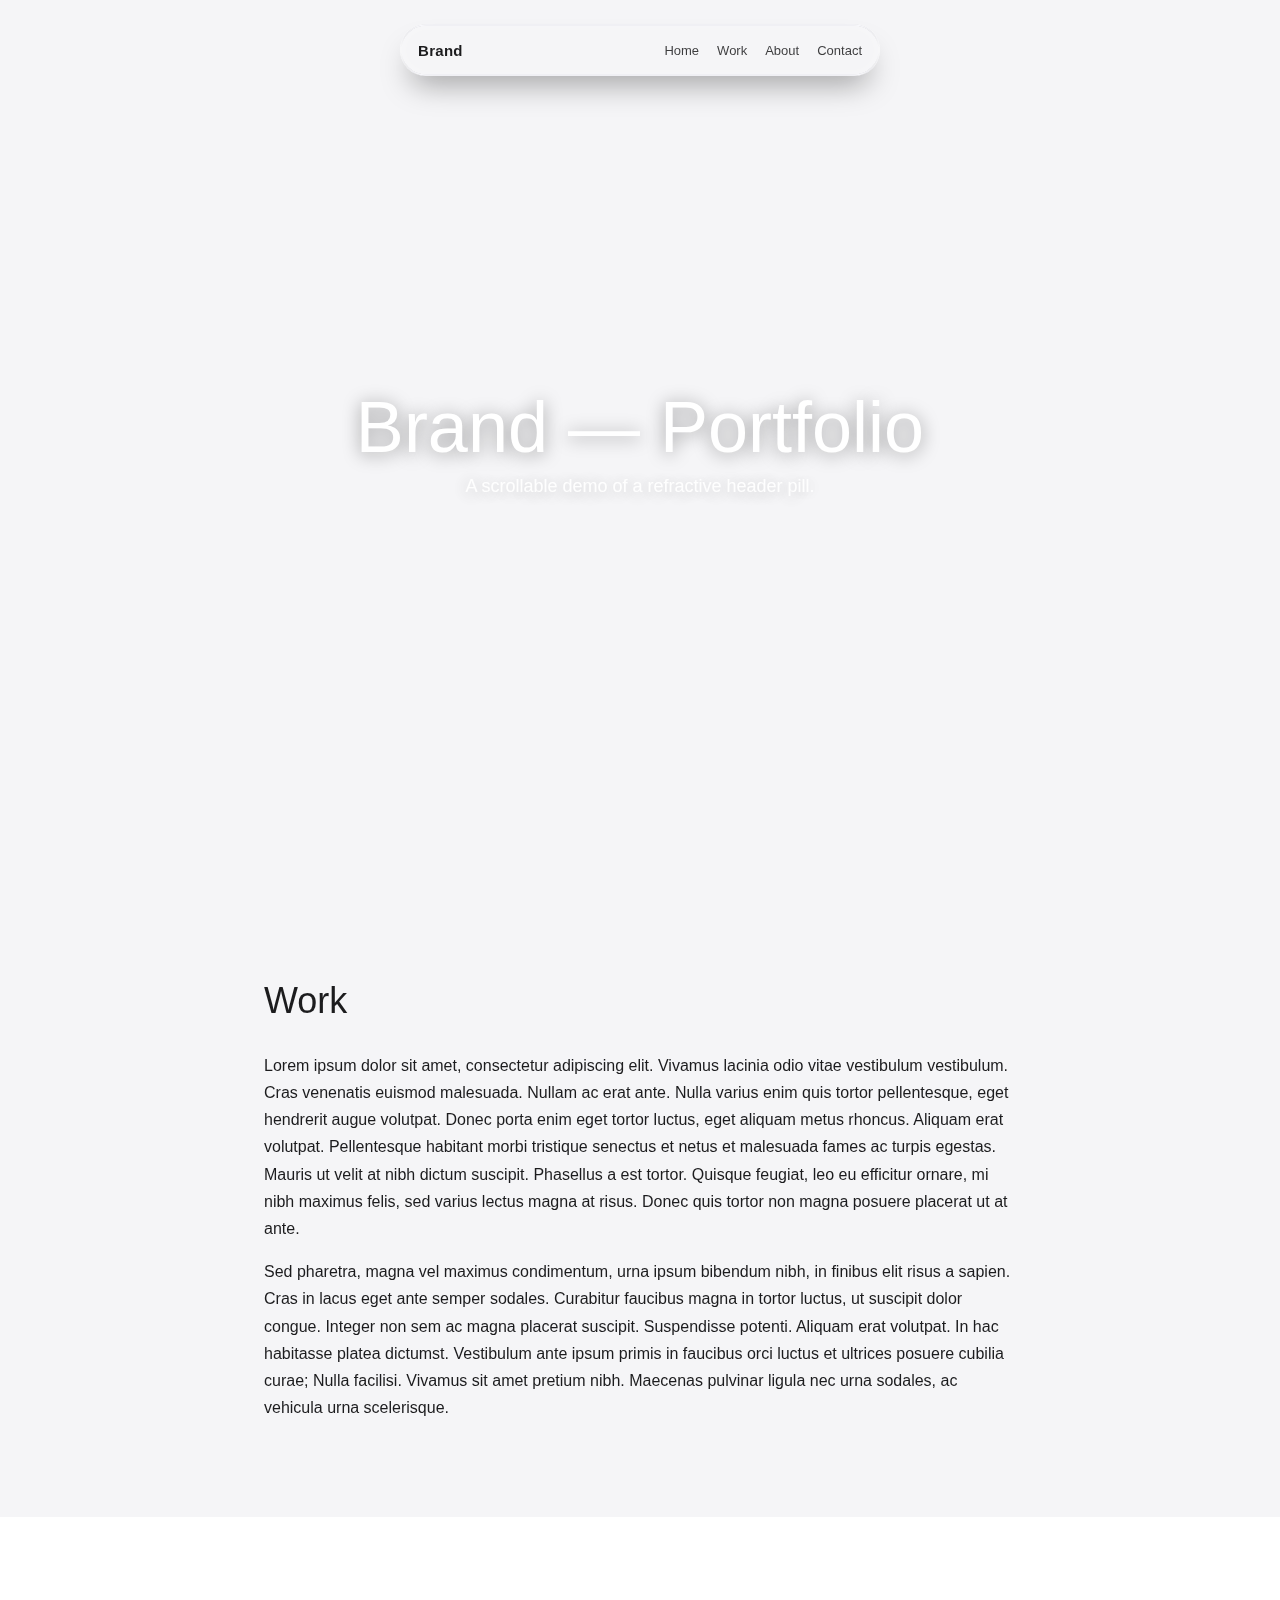
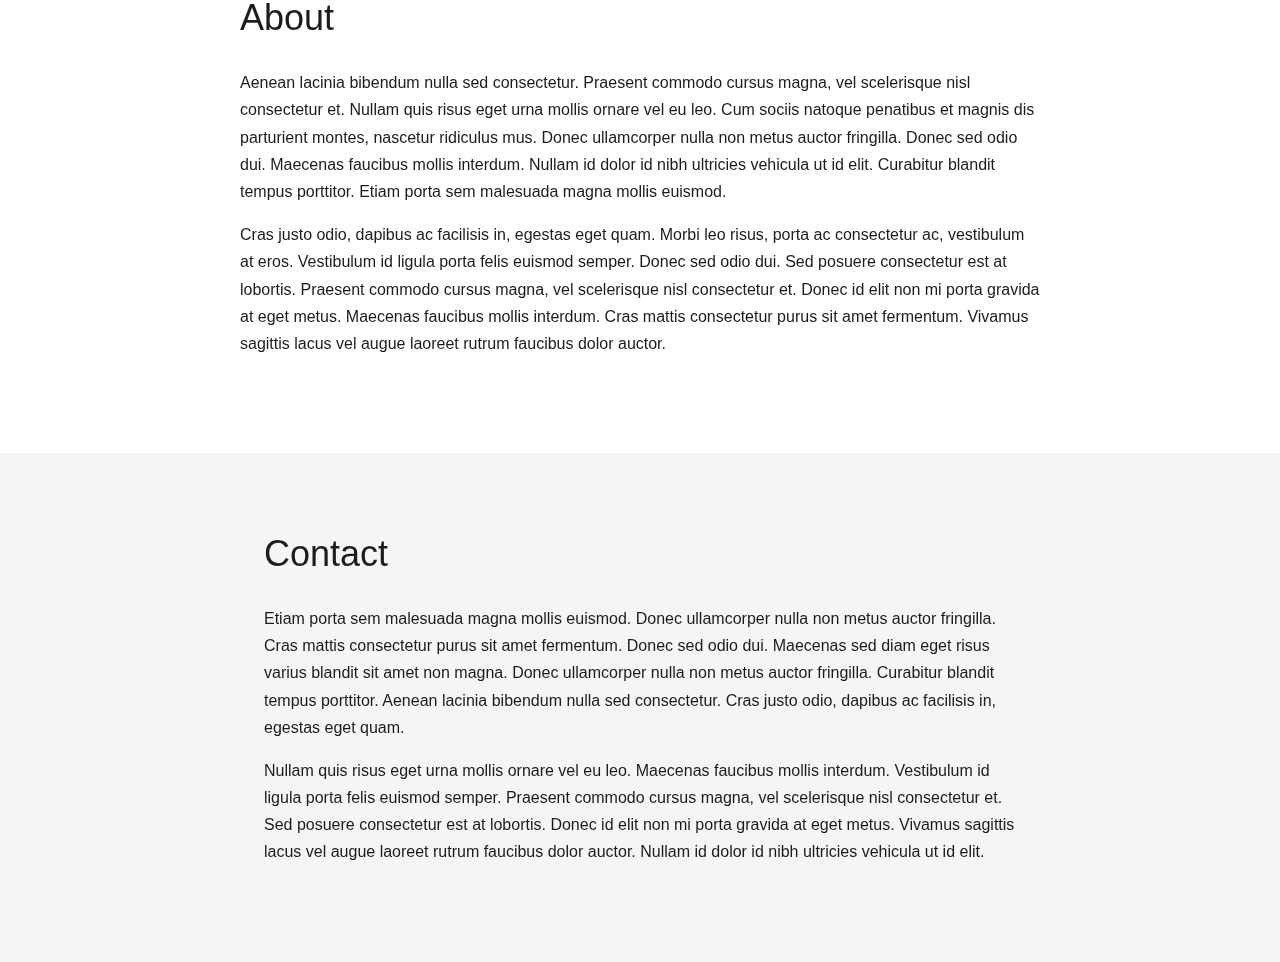
<file: liquid-glass-pill/index.html>
<!doctype html>
<html lang="en">
<head>
  <meta charset="UTF-8" />
  <meta name="viewport" content="width=device-width, initial-scale=1" />
  <title>Liquid Glass Pill — Prototype</title>
  <link rel="stylesheet" href="./pill.css" />
  <!--
    Liquid-glass technique by Chris Feijoo (kube.io).
    Refraction approach explained at https://kube.io/blog/liquid-glass-css-svg.
    Implementation here is original.
  -->
</head>
<body>

  <nav class="lg-pill" id="lg-pill">
    <a class="lg-pill__brand" href="#home">Brand</a>
    <ul class="lg-pill__nav">
      <li><a href="#home">Home</a></li>
      <li><a href="#work">Work</a></li>
      <li><a href="#about">About</a></li>
      <li><a href="#contact">Contact</a></li>
    </ul>
  </nav>

  <header id="home" class="hero">
    <h1>Brand &mdash; Portfolio</h1>
    <p class="hero__tagline">A scrollable demo of a refractive header pill.</p>
  </header>

  <main>
    <section id="work" class="page-section">
      <h2>Work</h2>
      <p>Lorem ipsum dolor sit amet, consectetur adipiscing elit. Vivamus lacinia odio vitae vestibulum vestibulum. Cras venenatis euismod malesuada. Nullam ac erat ante. Nulla varius enim quis tortor pellentesque, eget hendrerit augue volutpat. Donec porta enim eget tortor luctus, eget aliquam metus rhoncus. Aliquam erat volutpat. Pellentesque habitant morbi tristique senectus et netus et malesuada fames ac turpis egestas. Mauris ut velit at nibh dictum suscipit. Phasellus a est tortor. Quisque feugiat, leo eu efficitur ornare, mi nibh maximus felis, sed varius lectus magna at risus. Donec quis tortor non magna posuere placerat ut at ante.</p>
      <p>Sed pharetra, magna vel maximus condimentum, urna ipsum bibendum nibh, in finibus elit risus a sapien. Cras in lacus eget ante semper sodales. Curabitur faucibus magna in tortor luctus, ut suscipit dolor congue. Integer non sem ac magna placerat suscipit. Suspendisse potenti. Aliquam erat volutpat. In hac habitasse platea dictumst. Vestibulum ante ipsum primis in faucibus orci luctus et ultrices posuere cubilia curae; Nulla facilisi. Vivamus sit amet pretium nibh. Maecenas pulvinar ligula nec urna sodales, ac vehicula urna scelerisque.</p>
    </section>

    <section id="about" class="page-section page-section--alt">
      <h2>About</h2>
      <p>Aenean lacinia bibendum nulla sed consectetur. Praesent commodo cursus magna, vel scelerisque nisl consectetur et. Nullam quis risus eget urna mollis ornare vel eu leo. Cum sociis natoque penatibus et magnis dis parturient montes, nascetur ridiculus mus. Donec ullamcorper nulla non metus auctor fringilla. Donec sed odio dui. Maecenas faucibus mollis interdum. Nullam id dolor id nibh ultricies vehicula ut id elit. Curabitur blandit tempus porttitor. Etiam porta sem malesuada magna mollis euismod.</p>
      <p>Cras justo odio, dapibus ac facilisis in, egestas eget quam. Morbi leo risus, porta ac consectetur ac, vestibulum at eros. Vestibulum id ligula porta felis euismod semper. Donec sed odio dui. Sed posuere consectetur est at lobortis. Praesent commodo cursus magna, vel scelerisque nisl consectetur et. Donec id elit non mi porta gravida at eget metus. Maecenas faucibus mollis interdum. Cras mattis consectetur purus sit amet fermentum. Vivamus sagittis lacus vel augue laoreet rutrum faucibus dolor auctor.</p>
    </section>

    <section id="contact" class="page-section">
      <h2>Contact</h2>
      <p>Etiam porta sem malesuada magna mollis euismod. Donec ullamcorper nulla non metus auctor fringilla. Cras mattis consectetur purus sit amet fermentum. Donec sed odio dui. Maecenas sed diam eget risus varius blandit sit amet non magna. Donec ullamcorper nulla non metus auctor fringilla. Curabitur blandit tempus porttitor. Aenean lacinia bibendum nulla sed consectetur. Cras justo odio, dapibus ac facilisis in, egestas eget quam.</p>
      <p>Nullam quis risus eget urna mollis ornare vel eu leo. Maecenas faucibus mollis interdum. Vestibulum id ligula porta felis euismod semper. Praesent commodo cursus magna, vel scelerisque nisl consectetur et. Sed posuere consectetur est at lobortis. Donec id elit non mi porta gravida at eget metus. Vivamus sagittis lacus vel augue laoreet rutrum faucibus dolor auctor. Nullam id dolor id nibh ultricies vehicula ut id elit.</p>
    </section>
  </main>

  <!--
    Singleton SVG <defs> for the liquid-glass filter; pill.js fills feImage
    hrefs at runtime.

    NOTE: this prototype is single-pill only. The filter id and feImage ids
    are global; rendering more than one pill on this page would collide.
    For multi-pill use, see ASTRO-PORT.md section 7 (per-instance filters).
  -->
  <svg width="0" height="0" style="position:absolute;overflow:hidden" aria-hidden="true">
    <defs>
      <filter id="lg-pill-filter" x="0%" y="0%" width="100%" height="100%" color-interpolation-filters="sRGB">
        <feGaussianBlur in="SourceGraphic" stdDeviation="1.5" result="blurred_source" />
        <feImage id="lg-pill-disp" href="" result="disp_map" />
        <feDisplacementMap in="blurred_source" in2="disp_map" scale="0" xChannelSelector="R" yChannelSelector="G" result="displaced" />
        <feColorMatrix in="displaced" type="saturate" values="4" result="displaced_sat" />
        <feImage id="lg-pill-spec" href="" result="spec_layer" />
        <feComposite in="displaced_sat" in2="spec_layer" operator="in" result="spec_masked" />
        <feComponentTransfer in="spec_layer" result="spec_faded">
          <feFuncA type="linear" slope="0.4" />
        </feComponentTransfer>
        <feBlend in="spec_masked" in2="displaced" mode="normal" result="with_sat" />
        <!-- Final node: no `result` attribute — implicitly the filter's output. -->
        <feBlend in="spec_faded" in2="with_sat" mode="normal" />
      </filter>
    </defs>
  </svg>

  <script src="./pill.js"></script>
</body>
</html>
</file>
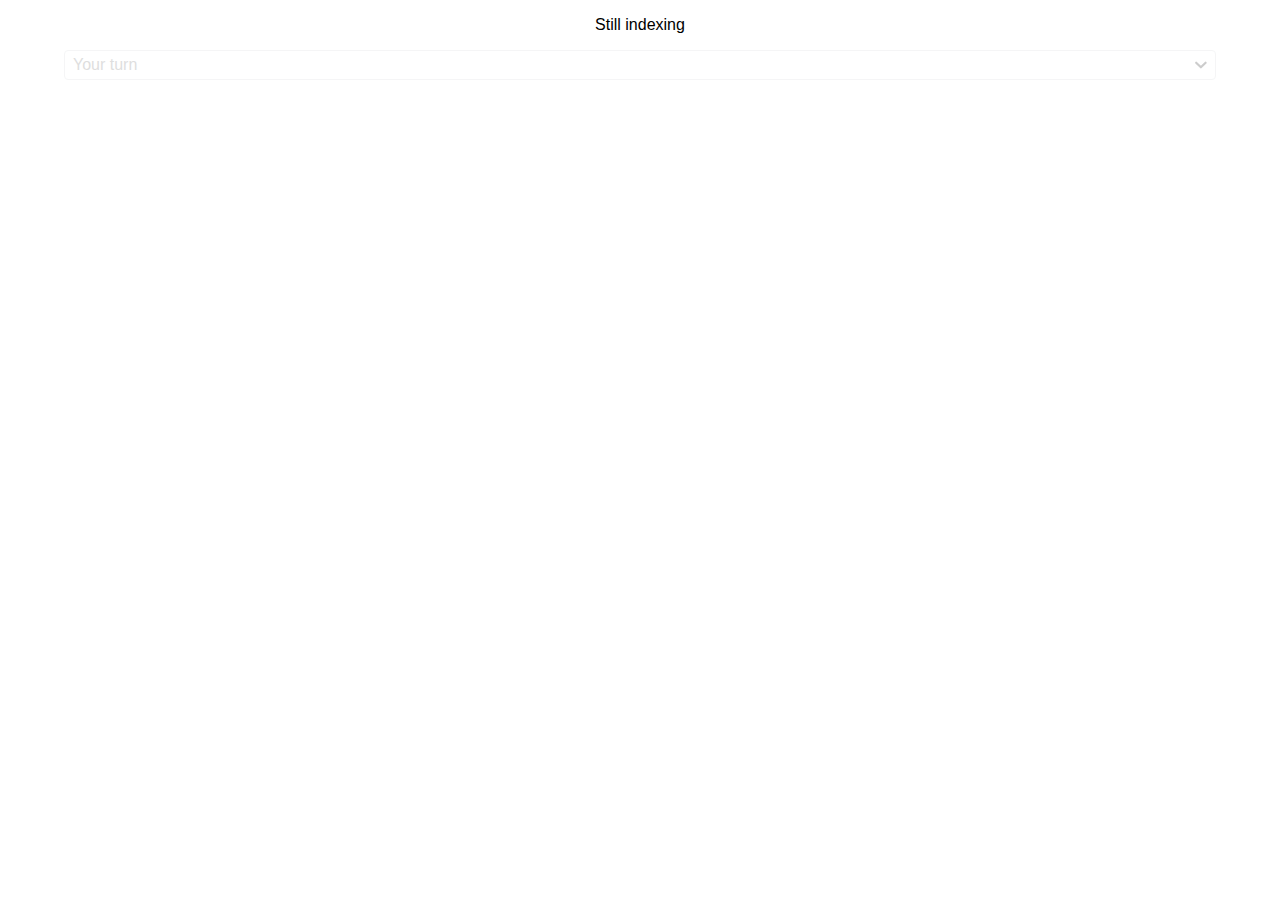
<file: web/index.html>
<!DOCTYPE html>
<html lang="en">

<head>
    <link rel="favicon" href="/favicon.ico">
    <meta charset="UTF-8">
    <meta http-equiv="X-UA-Compatible" content="IE=edge">
    <meta name="viewport" content="width=device-width, initial-scale=1.0">
    <title>Document</title>

    <!-- Preload CSS -->
    <link rel="preload" href="../web/static/css/chosen.min.css" as="style" />
    <link rel="preload" href="../web/static/css/slimselect.css" as="style" />
    <link rel="preload" href="../web/static/css/design.css" as="style" />

    <!-- Preload JS -->
    <link rel="preload" href="../web/static/js/jquery-3.6.3.min.js" as="script" />
    <link rel="preload" href="../web/static/js/clipboard.min.js" as="script" />
    <link rel="preload" href="../web/static/js/chosen.jquery.min.js" as="script" />
    <link rel="preload" href="../web/static/js/slimselect.min.js" as="script" />
    <link rel="preload" href="../web/static/js/main.js" as="script" />

    <!-- Load CSS -->
    <link rel="stylesheet" type="text/css" href="../web/static/css/chosen.min.css" />
    <link rel="stylesheet" type="text/css" href="../web/static/css/slimselect.css" />
    <link rel="stylesheet" type="text/css" href="../web/static/css/design.css" />

    <!-- Load JS -->
    <script type="text/javascript" src="../web/static/js/jquery-3.6.3.min.js"></script>
    <script type="text/javascript" src="../web/static/js/clipboard.min.js"></script>
    <script type="text/javascript" src="../web/static/js/chosen.jquery.min.js"></script>
    <script type="text/javascript" src="../web/static/js/slimselect.min.js"></script>
    <script type="text/javascript" src="../web/static/js/main.js"></script>
</head>

<body>

    <p class="s2a content"></p>
    <div class="s2a 0">
        <select id="itemdrop-0" name="action" multiple>
            <option value="1">Open</option>
            <option value="2">Close</option>
        </select>
    </div>
    <div class="s2a 1">
        <select id="itemdrop-1" name="subject">
            <option value="3">Door</option>
            <option value="4">Window</option>
        </select>
    </div>
    <div class="s2a chosenstuff">
        <select class="chosen-select items" name="items" multiple>
            <option value="500">500 Miles</option>
            <option value="600">600 Miles</option>
        </select>
    </div>

    <img class="s2a loaded" alt="a circle">
    <div><button class="s2a aabtn">Clear all</button></div>
    <p class="s2a page_link" id="link"></p>
    <button class="s2a clippy_board" id="clippy" data-clipboard-target="#link">
        <img class="clipimg" alt="Copy to clipboard">
    </button>
</body>

</html>
</file>
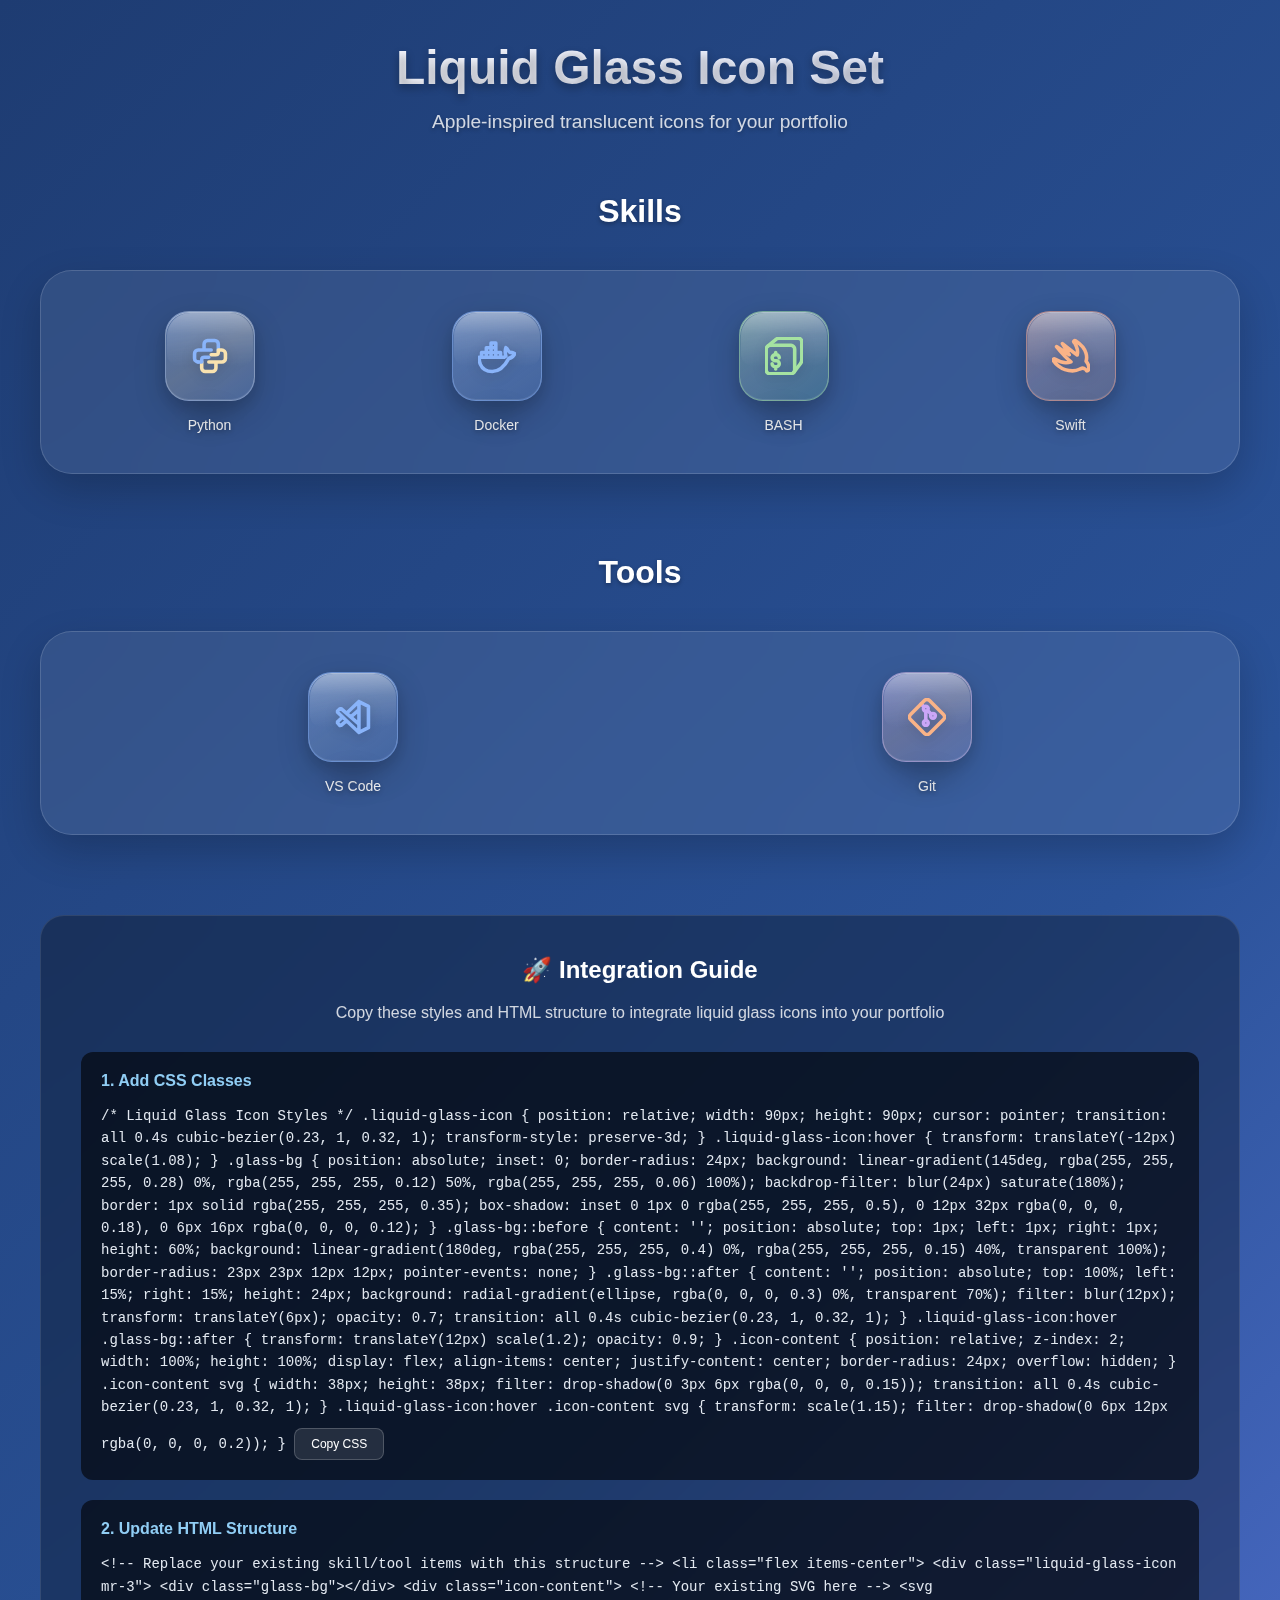
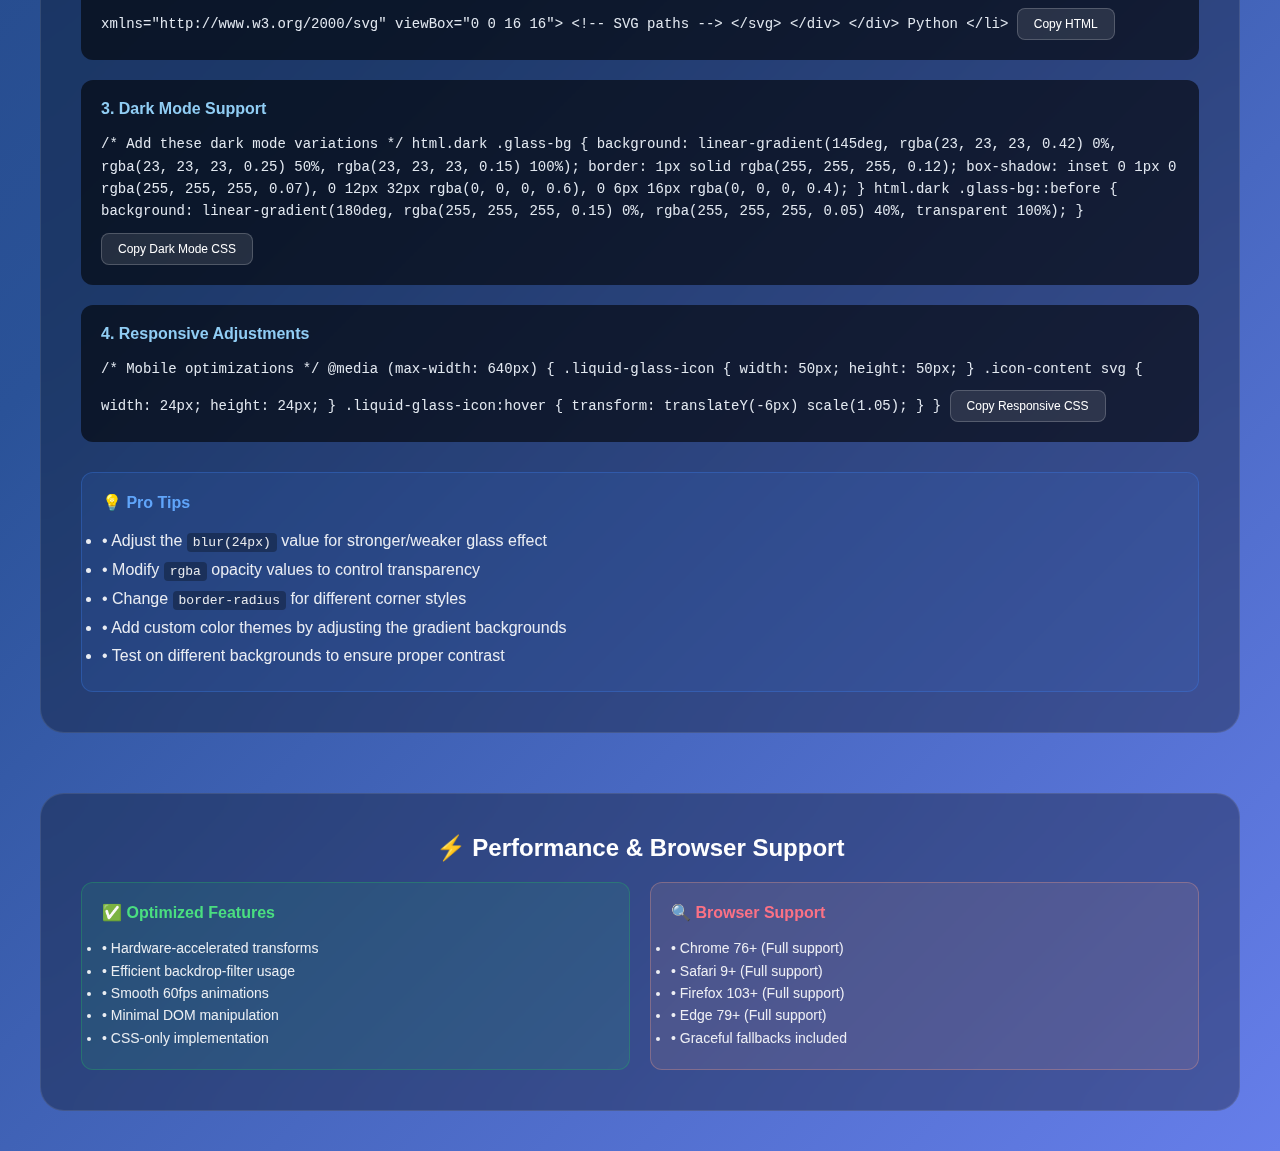
<file: iconsglassed.html>
<!DOCTYPE html>
<html lang="en">
<head>
    <meta charset="UTF-8">
    <meta name="viewport" content="width=device-width, initial-scale=1.0">
    <title>Complete Liquid Glass Icon Set</title>
    <style>
        * {
            margin: 0;
            padding: 0;
            box-sizing: border-box;
        }

        body {
            font-family: -apple-system, BlinkMacSystemFont, 'Segoe UI', Roboto, sans-serif;
            background: linear-gradient(135deg, #1e3c72 0%, #2a5298 50%, #667eea 100%);
            min-height: 100vh;
            padding: 40px 20px;
        }

        .container {
            max-width: 1200px;
            margin: 0 auto;
        }

        .header {
            text-align: center;
            margin-bottom: 60px;
        }

        .header h1 {
            font-size: 3rem;
            font-weight: 700;
            color: white;
            text-shadow: 0 4px 8px rgba(0, 0, 0, 0.3);
            margin-bottom: 16px;
            background: linear-gradient(135deg, #fff 0%, #e0e7ff 100%);
            -webkit-background-clip: text;
            background-clip: text;
            -webkit-text-fill-color: transparent;
        }

        .header p {
            font-size: 1.2rem;
            color: rgba(255, 255, 255, 0.8);
            text-shadow: 0 2px 4px rgba(0, 0, 0, 0.3);
        }

        .section {
            margin-bottom: 80px;
        }

        .section-title {
            font-size: 2rem;
            font-weight: 600;
            color: white;
            text-align: center;
            margin-bottom: 40px;
            text-shadow: 0 2px 4px rgba(0, 0, 0, 0.3);
        }

        .icon-grid {
            display: grid;
            grid-template-columns: repeat(auto-fit, minmax(140px, 1fr));
            gap: 30px;
            padding: 40px;
            background: rgba(255, 255, 255, 0.08);
            backdrop-filter: blur(24px);
            border-radius: 32px;
            border: 1px solid rgba(255, 255, 255, 0.15);
            box-shadow: 0 16px 40px rgba(0, 0, 0, 0.2);
        }

        /* Core Liquid Glass Icon Styles */
        .liquid-glass-icon {
            position: relative;
            width: 90px;
            height: 90px;
            cursor: pointer;
            transition: all 0.4s cubic-bezier(0.23, 1, 0.32, 1);
            transform-style: preserve-3d;
            margin: 0 auto;
        }

        .liquid-glass-icon:hover {
            transform: translateY(-12px) scale(1.08);
        }

        /* Enhanced Glass Background */
        .glass-bg {
            position: absolute;
            inset: 0;
            border-radius: 24px;
            background: linear-gradient(145deg, 
                rgba(255, 255, 255, 0.28) 0%,
                rgba(255, 255, 255, 0.12) 50%,
                rgba(255, 255, 255, 0.06) 100%);
            backdrop-filter: blur(24px) saturate(180%);
            border: 1px solid rgba(255, 255, 255, 0.35);
            box-shadow: 
                inset 0 1px 0 rgba(255, 255, 255, 0.5),
                inset 0 -1px 0 rgba(255, 255, 255, 0.1),
                0 12px 32px rgba(0, 0, 0, 0.18),
                0 6px 16px rgba(0, 0, 0, 0.12);
            transition: all 0.4s ease;
        }

        .liquid-glass-icon:hover .glass-bg {
            box-shadow: 
                inset 0 1px 0 rgba(255, 255, 255, 0.6),
                inset 0 -1px 0 rgba(255, 255, 255, 0.15),
                0 20px 60px rgba(0, 0, 0, 0.25),
                0 10px 30px rgba(0, 0, 0, 0.15);
            border: 1px solid rgba(255, 255, 255, 0.4);
        }

        /* Top highlight for extra depth */
        .glass-bg::before {
            content: '';
            position: absolute;
            top: 1px;
            left: 1px;
            right: 1px;
            height: 60%;
            background: linear-gradient(180deg, 
                rgba(255, 255, 255, 0.4) 0%, 
                rgba(255, 255, 255, 0.15) 40%,
                transparent 100%);
            border-radius: 23px 23px 12px 12px;
            pointer-events: none;
        }

        /* Dynamic shadow projection */
        .glass-bg::after {
            content: '';
            position: absolute;
            top: 100%;
            left: 15%;
            right: 15%;
            height: 24px;
            background: radial-gradient(ellipse, rgba(0, 0, 0, 0.3) 0%, transparent 70%);
            filter: blur(12px);
            transform: translateY(6px);
            opacity: 0.7;
            transition: all 0.4s cubic-bezier(0.23, 1, 0.32, 1);
        }

        .liquid-glass-icon:hover .glass-bg::after {
            transform: translateY(12px) scale(1.2);
            opacity: 0.9;
            filter: blur(16px);
        }

        /* Icon content container */
        .icon-content {
            position: relative;
            z-index: 2;
            width: 100%;
            height: 100%;
            display: flex;
            align-items: center;
            justify-content: center;
            border-radius: 24px;
            overflow: hidden;
        }

        .icon-content svg {
            width: 38px;
            height: 38px;
            filter: drop-shadow(0 3px 6px rgba(0, 0, 0, 0.15));
            transition: all 0.4s cubic-bezier(0.23, 1, 0.32, 1);
        }

        .liquid-glass-icon:hover .icon-content svg {
            transform: scale(1.15);
            filter: drop-shadow(0 6px 12px rgba(0, 0, 0, 0.2));
        }

        /* Icon labels */
        .icon-label {
            text-align: center;
            margin-top: 16px;
            font-size: 14px;
            font-weight: 500;
            color: rgba(255, 255, 255, 0.95);
            text-shadow: 0 2px 4px rgba(0, 0, 0, 0.3);
            transition: all 0.3s ease;
        }

        .liquid-glass-icon:hover + .icon-label,
        .icon-wrapper:hover .icon-label {
            color: white;
            transform: translateY(-2px);
        }

        .icon-wrapper {
            display: flex;
            flex-direction: column;
            align-items: center;
        }

        /* Color theme variations */
        .theme-python .glass-bg {
            background: linear-gradient(145deg, 
                rgba(137, 180, 250, 0.25) 0%,
                rgba(249, 226, 175, 0.15) 50%,
                rgba(137, 180, 250, 0.1) 100%);
            border: 1px solid rgba(193, 210, 240, 0.4);
        }

        .theme-docker .glass-bg {
            background: linear-gradient(145deg, 
                rgba(137, 180, 250, 0.3) 0%,
                rgba(137, 180, 250, 0.15) 50%,
                rgba(59, 130, 246, 0.1) 100%);
            border: 1px solid rgba(137, 180, 250, 0.45);
        }

        .theme-bash .glass-bg {
            background: linear-gradient(145deg, 
                rgba(166, 227, 161, 0.3) 0%,
                rgba(166, 227, 161, 0.15) 50%,
                rgba(34, 197, 94, 0.1) 100%);
            border: 1px solid rgba(166, 227, 161, 0.45);
        }

        .theme-swift .glass-bg {
            background: linear-gradient(145deg, 
                rgba(251, 163, 135, 0.3) 0%,
                rgba(251, 163, 135, 0.15) 50%,
                rgba(249, 115, 22, 0.1) 100%);
            border: 1px solid rgba(251, 163, 135, 0.45);
        }

        .theme-vscode .glass-bg {
            background: linear-gradient(145deg, 
                rgba(137, 180, 250, 0.3) 0%,
                rgba(137, 180, 250, 0.15) 50%,
                rgba(59, 130, 246, 0.1) 100%);
            border: 1px solid rgba(137, 180, 250, 0.45);
        }

        .theme-git .glass-bg {
            background: linear-gradient(145deg, 
                rgba(203, 166, 247, 0.25) 0%,
                rgba(251, 163, 135, 0.15) 50%,
                rgba(203, 166, 247, 0.1) 100%);
            border: 1px solid rgba(227, 196, 241, 0.4);
        }

        /* Responsive design */
        @media (max-width: 768px) {
            .header h1 {
                font-size: 2.5rem;
            }
            
            .icon-grid {
                grid-template-columns: repeat(auto-fit, minmax(120px, 1fr));
                gap: 20px;
                padding: 30px 20px;
            }
            
            .liquid-glass-icon {
                width: 80px;
                height: 80px;
            }
            
            .icon-content svg {
                width: 32px;
                height: 32px;
            }
        }

        @media (max-width: 480px) {
            .icon-grid {
                grid-template-columns: repeat(2, 1fr);
            }
            
            .liquid-glass-icon {
                width: 70px;
                height: 70px;
            }
            
            .icon-content svg {
                width: 28px;
                height: 28px;
            }
        }

        /* Integration code section */
        .code-section {
            background: rgba(0, 0, 0, 0.3);
            backdrop-filter: blur(20px);
            border-radius: 24px;
            padding: 40px;
            margin-top: 60px;
            border: 1px solid rgba(255, 255, 255, 0.1);
        }

        .code-section h3 {
            color: white;
            font-size: 1.5rem;
            margin-bottom: 20px;
            text-align: center;
        }

        .code-block {
            background: rgba(0, 0, 0, 0.6);
            border-radius: 12px;
            padding: 20px;
            overflow-x: auto;
            margin: 20px 0;
        }

        .code-block code {
            color: #e2e8f0;
            font-family: 'Monaco', 'Menlo', 'Ubuntu Mono', monospace;
            font-size: 14px;
            line-height: 1.6;
        }

        .copy-btn {
            background: rgba(255, 255, 255, 0.1);
            border: 1px solid rgba(255, 255, 255, 0.2);
            color: white;
            padding: 8px 16px;
            border-radius: 8px;
            cursor: pointer;
            transition: all 0.3s ease;
            font-size: 12px;
            margin-top: 10px;
        }

        .copy-btn:hover {
            background: rgba(255, 255, 255, 0.2);
        }
    </style>
</head>
<body>
    <div class="container">
        <div class="header">
            <h1>Liquid Glass Icon Set</h1>
            <p>Apple-inspired translucent icons for your portfolio</p>
        </div>

        <div class="section">
            <h2 class="section-title">Skills</h2>
            <div class="icon-grid">
                <!-- Python -->
                <div class="icon-wrapper">
                    <div class="liquid-glass-icon theme-python">
                        <div class="glass-bg"></div>
                        <div class="icon-content">
                            <svg xmlns="http://www.w3.org/2000/svg" viewBox="0 0 16 16">
                                <g fill="none" stroke-linecap="round" stroke-linejoin="round">
                                    <path stroke="#89b4fa"
                                        d="M8.5 5.5h-3m6 0V3c0-.8-.7-1.5-1.5-1.5H7c-.8 0-1.5.7-1.5 1.5v2.5H3c-.8 0-1.5.7-1.5 1.5v2c0 .8.7 1.5 1.48 1.5"
                                        stroke-width="1.5" />
                                    <path stroke="#f9e2af"
                                        d="M10.5 10.5h-3m-3 0V13c0 .8.7 1.5 1.5 1.5h3c.8 0 1.5-.7 1.5-1.5v-2.5H13c.8 0 1.5-.7 1.5-1.5V7c0-.8-.7-1.5-1.48-1.5H11.5c0 1.5 0 2-1 2h-2"
                                        stroke-width="1.5" />
                                    <path stroke="#89b4fa" d="M2.98 10.5H4.5c0-1.5 0-2 1-2h2m0-5" stroke-width="1.5" />
                                </g>
                            </svg>
                        </div>
                    </div>
                    <div class="icon-label">Python</div>
                </div>

                <!-- Docker -->
                <div class="icon-wrapper">
                    <div class="liquid-glass-icon theme-docker">
                        <div class="glass-bg"></div>
                        <div class="icon-content">
                            <svg xmlns="http://www.w3.org/2000/svg" viewBox="0 0 16 16">
                                <path fill="none" stroke="#89b4fa" stroke-linecap="round" stroke-linejoin="round" stroke-width="1.5"
                                    d="M.5 8.5H11l.75-.5a5.35 5.35 0 0 1 0-3.5c1 .6 1 1.88 1.74 2c.77-.09 1.23.01 2 .52c0 0-.97 1.77-2.5 1.98c-1.93 3.65-4.5 5.5-6.98 5.5C0 14.5.5 8.5.5 8.5m1 0v-2m0 0h8m-6 2v-4m0 0h4m-2-2h2m-2 6v-6m2 6v-6m2 6v-2" />
                            </svg>
                        </div>
                    </div>
                    <div class="icon-label">Docker</div>
                </div>

                <!-- BASH -->
                <div class="icon-wrapper">
                    <div class="liquid-glass-icon theme-bash">
                        <div class="glass-bg"></div>
                        <div class="icon-content">
                            <svg xmlns="http://www.w3.org/2000/svg" viewBox="0 0 16 16">
                                <g fill="none" stroke-linecap="round" stroke-linejoin="round">
                                    <path stroke="#a6e3a1"
                                        d="M2 15.5c-.7 0-1.5-.8-1.5-1.5V5c0-.7.8-1.5 1.5-1.5h9c.7 0 1.5.8 1.5 1.5v9c0 .7-.8 1.5-1.5 1.5z"
                                        stroke-width="1.5" />
                                    <path stroke="#a6e3a1"
                                        d="m1.2 3.8l3.04-2.5S5.17.5 5.7.5h8.4c.66 0 1.4.73 1.4 1.4v7.73a2.7 2.7 0 0 1-.7 1.75l-2.68 3.51"
                                        stroke-width="1.5" />
                                    <path stroke="#a6e3a1"
                                        d="M6 8.75c0-.69-.54-1.25-1.2-1.25h-.6c-.66 0-1.2.56-1.2 1.25S3.54 10 4.2 10h.6c.66 0 1.2.56 1.2 1.25s-.54 1.25-1.2 1.25h-.6c-.66 0-1.2-.56-1.2-1.25M4.5 6.5v1m0 5v1"
                                        stroke-width="1.5" />
                                </g>
                            </svg>
                        </div>
                    </div>
                    <div class="icon-label">BASH</div>
                </div>

                <!-- Swift -->
                <div class="icon-wrapper">
                    <div class="liquid-glass-icon theme-swift">
                        <div class="glass-bg"></div>
                        <div class="icon-content">
                            <svg xmlns="http://www.w3.org/2000/svg" viewBox="0 0 16 16">
                                <path fill="none" stroke="#fab387" stroke-linecap="round" stroke-linejoin="round"
                                    d="M14.34 10.2c.34-1.08 1.1-5.07-4.45-8.62a.48.48 0 0 0-.6.07a.44.44 0 0 0-.02.6c.03.02 2.07 2.5 1.34 5.34c-1.26-.86-6.24-4.81-6.24-4.81L7.25 7.5L1.9 4.05S5.68 8.7 8 10.45c-1.12.4-3.56.82-6.78-1.18a.48.48 0 0 0-.58.06a.44.44 0 0 0-.08.56c.11.18 2.7 4.36 8.14 4.36c1.5 0 2.37-.42 3.08-.77c.43-.2.77-.37 1.14-.37c.93 0 1.54.92 1.54.93c.1.14.27.22.44.21a.46.46 0 0 0 .4-.28c.67-1.55-.49-3.2-.96-3.78h0Z"
                                    stroke-width="1.5" />
                            </svg>
                        </div>
                    </div>
                    <div class="icon-label">Swift</div>
                </div>
            </div>
        </div>

        <div class="section">
            <h2 class="section-title">Tools</h2>
            <div class="icon-grid">
                <!-- VS Code -->
                <div class="icon-wrapper">
                    <div class="liquid-glass-icon theme-vscode">
                        <div class="glass-bg"></div>
                        <div class="icon-content">
                            <svg xmlns="http://www.w3.org/2000/svg" viewBox="0 0 16 16">
                                <path fill="none" stroke="#89b4fa" stroke-linecap="round" stroke-linejoin="round"
                                    d="M10.5 11L3 4.5h-.5l-1 1V6l9 8.5l4-2v-9l-4-2v13m0-13L5.3 6.41M3.53 8.08L1.5 10v.5l.98 1.1l.52-.1l2.17-1.88m1.91-1.66L10.5 5"
                                    stroke-width="1.5" />
                            </svg>
                        </div>
                    </div>
                    <div class="icon-label">VS Code</div>
                </div>

                <!-- Git -->
                <div class="icon-wrapper">
                    <div class="liquid-glass-icon theme-git">
                        <div class="glass-bg"></div>
                        <div class="icon-content">
                            <svg xmlns="http://www.w3.org/2000/svg" viewBox="0 0 16 16">
                                <g fill="none" stroke-linecap="round" stroke-linejoin="round">
                                    <path stroke="#cba6f7"
                                        d="M8.5 10.5a1 1 0 0 1-1 1a1 1 0 0 1-1-1a1 1 0 0 1 1-1a1 1 0 0 1 1 1m0-6a1 1 0 0 1-1 1a1 1 0 0 1-1-1a1 1 0 0 1 1-1a1 1 0 0 1 1 1m3 3a1 1 0 0 1-1 1a1 1 0 0 1-1-1a1 1 0 0 1 1-1a1 1 0 0 1 1 1m-4-2v4m-1-6l-1-1m4 4l-1-1"
                                        stroke-width="1.5" />
                                    <path stroke="#fab387"
                                        d="m9.06 1.06l5.88 5.88a1.5 1.5 0 0 1 0 2.12l-5.88 5.88a1.5 1.5 0 0 1-2.12 0L1.06 9.06a1.5 1.5 0 0 1 0-2.12l5.88-5.88a1.5 1.5 0 0 1 2.12 0"
                                        stroke-width="1.5" />
                                </g>
                            </svg>
                        </div>
                    </div>
                    <div class="icon-label">Git</div>
                </div>
            </div>
        </div>

        <!-- Integration Guide Section -->
        <div class="code-section">
            <h3>🚀 Integration Guide</h3>
            <p style="color: rgba(255,255,255,0.8); text-align: center; margin-bottom: 30px;">
                Copy these styles and HTML structure to integrate liquid glass icons into your portfolio
            </p>

            <div class="code-block">
                <h4 style="color: #90cdf4; margin-bottom: 15px;">1. Add CSS Classes</h4>
                <code>
/* Liquid Glass Icon Styles */
.liquid-glass-icon {
    position: relative;
    width: 90px;
    height: 90px;
    cursor: pointer;
    transition: all 0.4s cubic-bezier(0.23, 1, 0.32, 1);
    transform-style: preserve-3d;
}

.liquid-glass-icon:hover {
    transform: translateY(-12px) scale(1.08);
}

.glass-bg {
    position: absolute;
    inset: 0;
    border-radius: 24px;
    background: linear-gradient(145deg, 
        rgba(255, 255, 255, 0.28) 0%,
        rgba(255, 255, 255, 0.12) 50%,
        rgba(255, 255, 255, 0.06) 100%);
    backdrop-filter: blur(24px) saturate(180%);
    border: 1px solid rgba(255, 255, 255, 0.35);
    box-shadow: 
        inset 0 1px 0 rgba(255, 255, 255, 0.5),
        0 12px 32px rgba(0, 0, 0, 0.18),
        0 6px 16px rgba(0, 0, 0, 0.12);
}

.glass-bg::before {
    content: '';
    position: absolute;
    top: 1px;
    left: 1px;
    right: 1px;
    height: 60%;
    background: linear-gradient(180deg, 
        rgba(255, 255, 255, 0.4) 0%, 
        rgba(255, 255, 255, 0.15) 40%,
        transparent 100%);
    border-radius: 23px 23px 12px 12px;
    pointer-events: none;
}

.glass-bg::after {
    content: '';
    position: absolute;
    top: 100%;
    left: 15%;
    right: 15%;
    height: 24px;
    background: radial-gradient(ellipse, rgba(0, 0, 0, 0.3) 0%, transparent 70%);
    filter: blur(12px);
    transform: translateY(6px);
    opacity: 0.7;
    transition: all 0.4s cubic-bezier(0.23, 1, 0.32, 1);
}

.liquid-glass-icon:hover .glass-bg::after {
    transform: translateY(12px) scale(1.2);
    opacity: 0.9;
}

.icon-content {
    position: relative;
    z-index: 2;
    width: 100%;
    height: 100%;
    display: flex;
    align-items: center;
    justify-content: center;
    border-radius: 24px;
    overflow: hidden;
}

.icon-content svg {
    width: 38px;
    height: 38px;
    filter: drop-shadow(0 3px 6px rgba(0, 0, 0, 0.15));
    transition: all 0.4s cubic-bezier(0.23, 1, 0.32, 1);
}

.liquid-glass-icon:hover .icon-content svg {
    transform: scale(1.15);
    filter: drop-shadow(0 6px 12px rgba(0, 0, 0, 0.2));
}
                </code>
                <button class="copy-btn" onclick="copyToClipboard(this)">Copy CSS</button>
            </div>

            <div class="code-block">
                <h4 style="color: #90cdf4; margin-bottom: 15px;">2. Update HTML Structure</h4>
                <code>
&lt;!-- Replace your existing skill/tool items with this structure --&gt;
&lt;li class="flex items-center"&gt;
    &lt;div class="liquid-glass-icon mr-3"&gt;
        &lt;div class="glass-bg"&gt;&lt;/div&gt;
        &lt;div class="icon-content"&gt;
            &lt;!-- Your existing SVG here --&gt;
            &lt;svg xmlns="http://www.w3.org/2000/svg" viewBox="0 0 16 16"&gt;
                &lt;!-- SVG paths --&gt;
            &lt;/svg&gt;
        &lt;/div&gt;
    &lt;/div&gt;
    Python
&lt;/li&gt;
                </code>
                <button class="copy-btn" onclick="copyToClipboard(this)">Copy HTML</button>
            </div>

            <div class="code-block">
                <h4 style="color: #90cdf4; margin-bottom: 15px;">3. Dark Mode Support</h4>
                <code>
/* Add these dark mode variations */
html.dark .glass-bg {
    background: linear-gradient(145deg, 
        rgba(23, 23, 23, 0.42) 0%,
        rgba(23, 23, 23, 0.25) 50%,
        rgba(23, 23, 23, 0.15) 100%);
    border: 1px solid rgba(255, 255, 255, 0.12);
    box-shadow: 
        inset 0 1px 0 rgba(255, 255, 255, 0.07),
        0 12px 32px rgba(0, 0, 0, 0.6),
        0 6px 16px rgba(0, 0, 0, 0.4);
}

html.dark .glass-bg::before {
    background: linear-gradient(180deg, 
        rgba(255, 255, 255, 0.15) 0%, 
        rgba(255, 255, 255, 0.05) 40%,
        transparent 100%);
}
                </code>
                <button class="copy-btn" onclick="copyToClipboard(this)">Copy Dark Mode CSS</button>
            </div>

            <div class="code-block">
                <h4 style="color: #90cdf4; margin-bottom: 15px;">4. Responsive Adjustments</h4>
                <code>
/* Mobile optimizations */
@media (max-width: 640px) {
    .liquid-glass-icon {
        width: 50px;
        height: 50px;
    }
    
    .icon-content svg {
        width: 24px;
        height: 24px;
    }
    
    .liquid-glass-icon:hover {
        transform: translateY(-6px) scale(1.05);
    }
}
                </code>
                <button class="copy-btn" onclick="copyToClipboard(this)">Copy Responsive CSS</button>
            </div>

            <div style="background: rgba(59, 130, 246, 0.1); border: 1px solid rgba(59, 130, 246, 0.3); border-radius: 12px; padding: 20px; margin-top: 30px;">
                <h4 style="color: #60a5fa; margin-bottom: 15px;">💡 Pro Tips</h4>
                <ul style="color: rgba(255,255,255,0.9); line-height: 1.8;">
                    <li>• Adjust the <code style="background: rgba(0,0,0,0.3); padding: 2px 6px; border-radius: 4px;">blur(24px)</code> value for stronger/weaker glass effect</li>
                    <li>• Modify <code style="background: rgba(0,0,0,0.3); padding: 2px 6px; border-radius: 4px;">rgba</code> opacity values to control transparency</li>
                    <li>• Change <code style="background: rgba(0,0,0,0.3); padding: 2px 6px; border-radius: 4px;">border-radius</code> for different corner styles</li>
                    <li>• Add custom color themes by adjusting the gradient backgrounds</li>
                    <li>• Test on different backgrounds to ensure proper contrast</li>
                </ul>
            </div>
        </div>

        <!-- Performance Notes -->
        <div class="code-section">
            <h3>⚡ Performance & Browser Support</h3>
            
            <div style="display: grid; grid-template-columns: repeat(auto-fit, minmax(300px, 1fr)); gap: 20px; margin-top: 20px;">
                <div style="background: rgba(34, 197, 94, 0.1); border: 1px solid rgba(34, 197, 94, 0.3); border-radius: 12px; padding: 20px;">
                    <h4 style="color: #4ade80; margin-bottom: 15px;">✅ Optimized Features</h4>
                    <ul style="color: rgba(255,255,255,0.9); line-height: 1.6; font-size: 14px;">
                        <li>• Hardware-accelerated transforms</li>
                        <li>• Efficient backdrop-filter usage</li>
                        <li>• Smooth 60fps animations</li>
                        <li>• Minimal DOM manipulation</li>
                        <li>• CSS-only implementation</li>
                    </ul>
                </div>
                
                <div style="background: rgba(251, 163, 135, 0.1); border: 1px solid rgba(251, 163, 135, 0.3); border-radius: 12px; padding: 20px;">
                    <h4 style="color: #fb7185; margin-bottom: 15px;">🔍 Browser Support</h4>
                    <ul style="color: rgba(255,255,255,0.9); line-height: 1.6; font-size: 14px;">
                        <li>• Chrome 76+ (Full support)</li>
                        <li>• Safari 9+ (Full support)</li>
                        <li>• Firefox 103+ (Full support)</li>
                        <li>• Edge 79+ (Full support)</li>
                        <li>• Graceful fallbacks included</li>
                    </ul>
                </div>
            </div>
        </div>
    </div>

    <script>
        function copyToClipboard(button) {
            const codeBlock = button.previousElementSibling;
            const text = codeBlock.textContent;
            
            navigator.clipboard.writeText(text).then(() => {
                const originalText = button.textContent;
                button.textContent = 'Copied!';
                button.style.background = 'rgba(34, 197, 94, 0.3)';
                
                setTimeout(() => {
                    button.textContent = originalText;
                    button.style.background = 'rgba(255, 255, 255, 0.1)';
                }, 2000);
            });
        }

        // Add some interactive sparkle effects
        document.querySelectorAll('.liquid-glass-icon').forEach(icon => {
            icon.addEventListener('mouseenter', () => {
                // Add subtle scale animation to the glass background
                const glassBg = icon.querySelector('.glass-bg');
                glassBg.style.transform = 'scale(1.02)';
            });
            
            icon.addEventListener('mouseleave', () => {
                const glassBg = icon.querySelector('.glass-bg');
                glassBg.style.transform = 'scale(1)';
            });
        });
    </script>
</body>
</html>
</file>
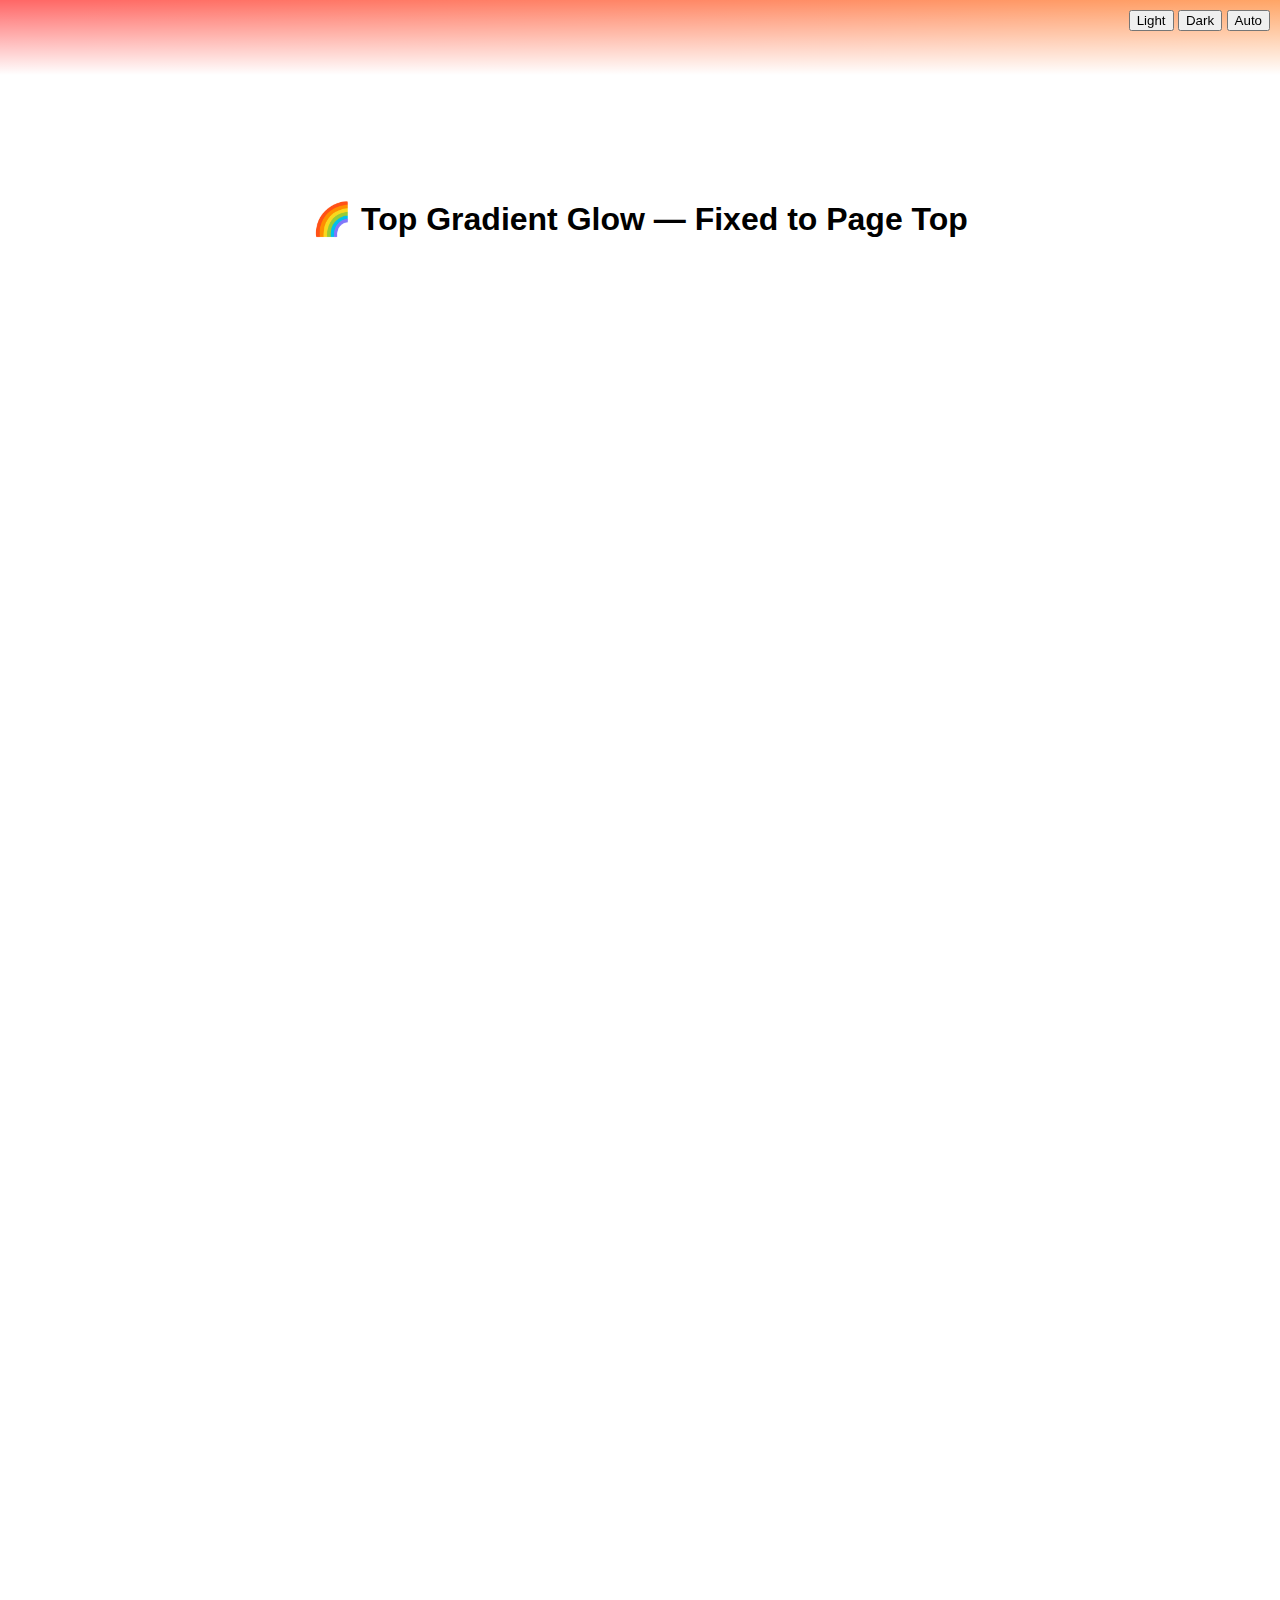
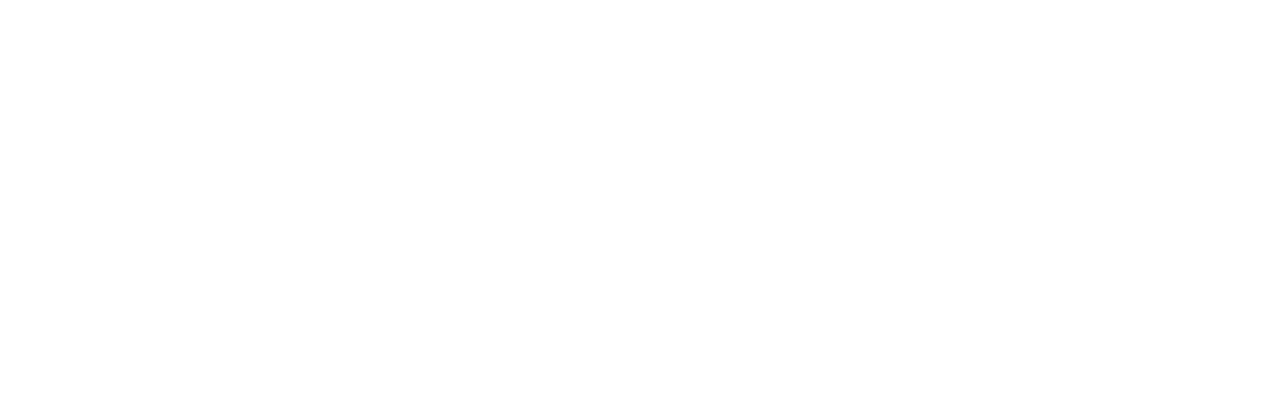
<file: web/gradients.html>
<!DOCTYPE html>
<html lang="en">

<head>
    <meta charset="UTF-8">
    <meta name="viewport" content="width=device-width, initial-scale=1.0">
    <title>Rainbow Glow</title>
    <style>
        :root {
            --bg: #000000;
            --text: #ffffff;
            --bg-rgb: 0, 0, 0;
            --rainbow-alpha: 0.8;
        }
        @media (prefers-color-scheme: light) {
            :root {
                --bg: #ffffff;
                --text: #000000;
                --bg-rgb: 255, 255, 255;
                --rainbow-alpha: 0.6; /* slightly softer on light bg */
            }
        }
        @media (prefers-color-scheme: dark) {
            :root {
                --bg: #000000;
                --text: #ffffff;
                --bg-rgb: 0, 0, 0;
                --rainbow-alpha: 0.8;
            }
        }

        body {
            margin: 0;
            background: var(--bg);
            color: var(--text);
            font-family: sans-serif;
            height: 200vh;
            /* just so scrolling works */
        }

        /* Rainbow glow at top */
        body::before {
            content: "";
            position: absolute;
            top: 0;
            left: 0;
            width: 100%;
            height: 75px;
            background:
                linear-gradient(
                    to bottom,
                    rgba(var(--bg-rgb), 0) 0%,
                    rgba(var(--bg-rgb), 1) 100%
                ),
                linear-gradient(
                    90deg,
                    rgba(255, 0, 0, var(--rainbow-alpha)),
                    rgba(255, 140, 0, var(--rainbow-alpha)),
                    rgba(255, 255, 0, var(--rainbow-alpha)),
                    rgba(0, 255, 0, var(--rainbow-alpha)),
                    rgba(0, 207, 255, var(--rainbow-alpha)),
                    rgba(123, 0, 255, var(--rainbow-alpha)),
                    rgba(255, 0, 0, var(--rainbow-alpha))
                );

            background-size: 800% 100%;
            animation: rainbowFlow 20s linear infinite alternate;
            z-index: 9999;
            pointer-events: none;
        }

        @keyframes rainbowFlow {
            from {
                background-position: 0% 0;
            }

            to {
                background-position: 100% 0;
            }
        }

        h1 {
            margin-top: 200px;
            text-align: center;
        }
        .light-mode {
            --bg: #ffffff;
            --text: #000000;
            --bg-rgb: 255, 255, 255;
            --rainbow-alpha: 0.6;
        }
        .dark-mode {
            --bg: #000000;
            --text: #ffffff;
            --bg-rgb: 0, 0, 0;
            --rainbow-alpha: 0.8;
        }
    </style>
</head>

<body>
    <div style="position: fixed; top: 10px; right: 10px; z-index: 10000;">
        <button onclick="setTheme('light')">Light</button>
        <button onclick="setTheme('dark')">Dark</button>
        <button onclick="setTheme('auto')">Auto</button>
    </div>
    <h1>🌈 Top Gradient Glow — Fixed to Page Top</h1>
</body>
<script>
  function setTheme(mode) {
      document.body.classList.remove('light-mode', 'dark-mode');
      if (mode === 'light') {
          document.body.classList.add('light-mode');
      } else if (mode === 'dark') {
          document.body.classList.add('dark-mode');
      }
      // if "auto", no class, system preference applies
  }
</script>

</html>
</file>
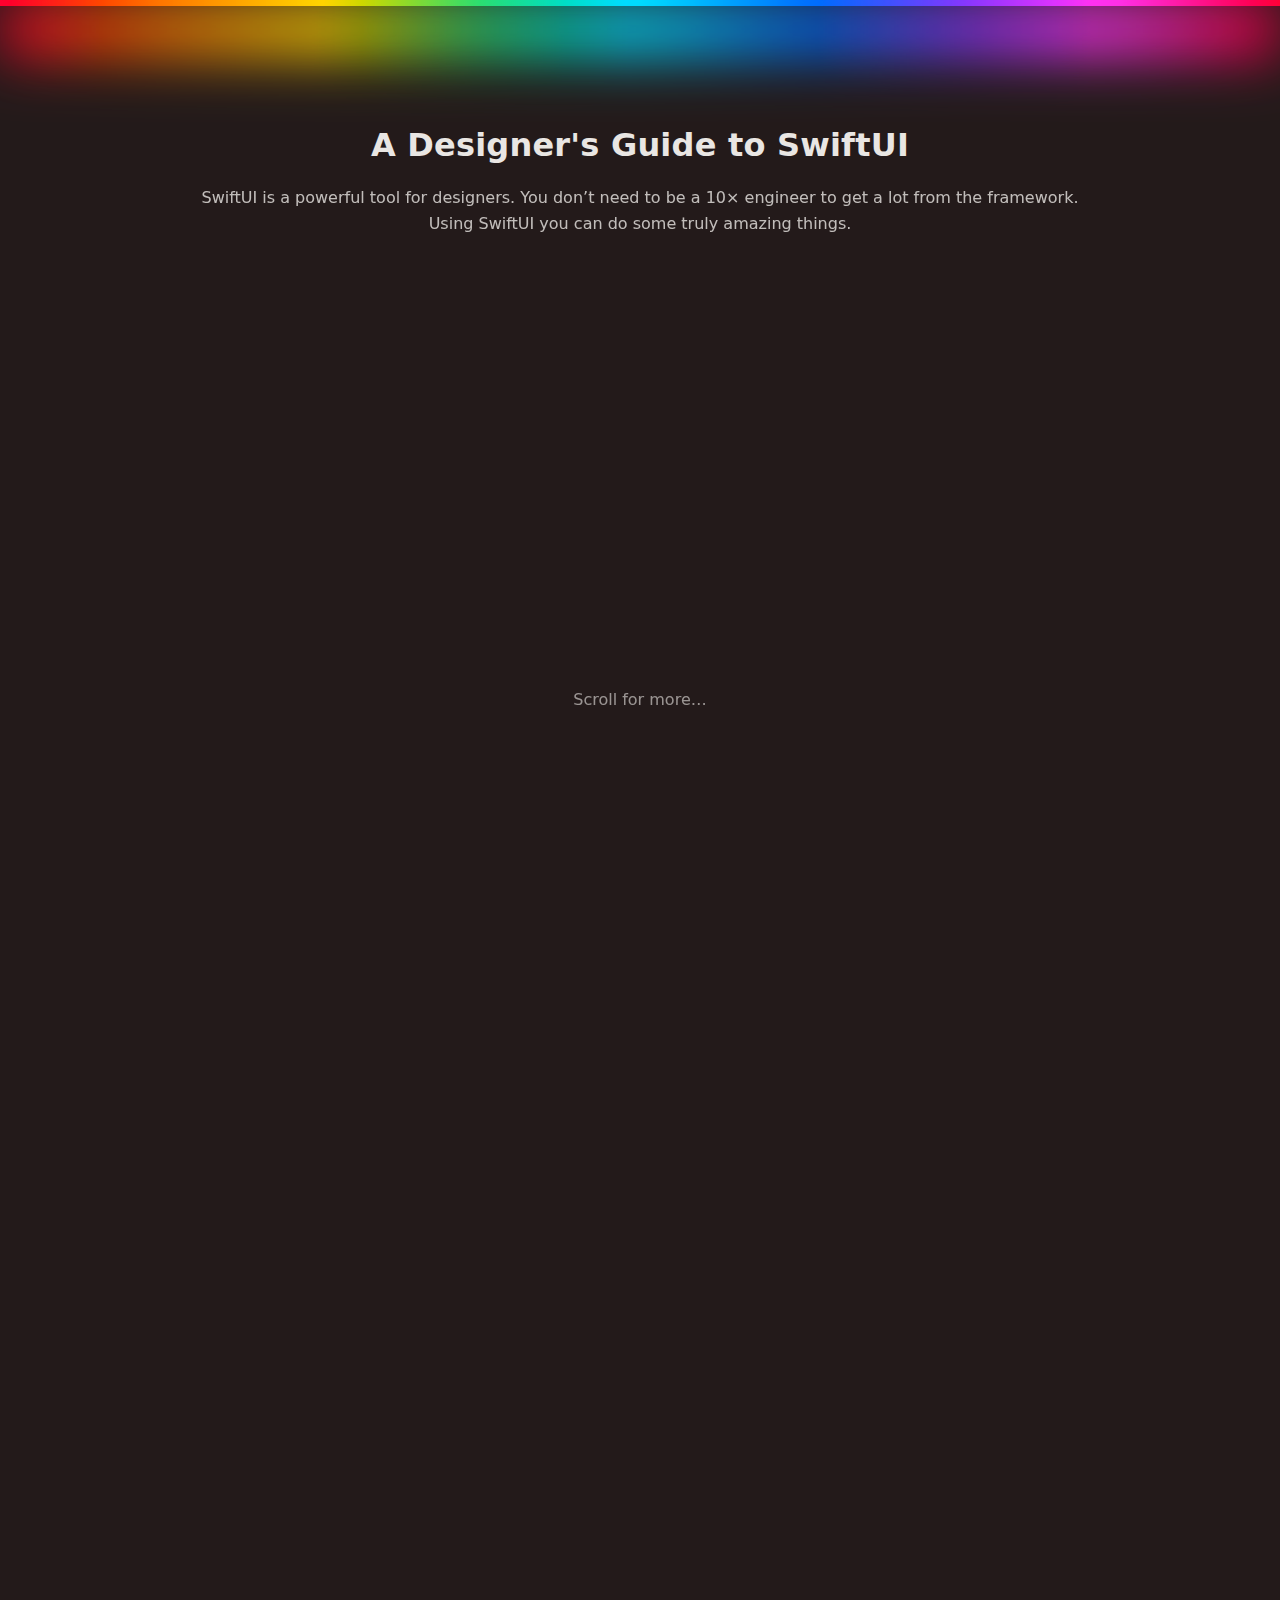
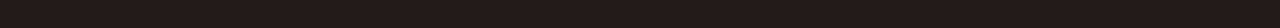
<file: web/gradients2.html>
<!doctype html>
<html lang="en">

<head>
    <meta charset="utf-8" />
    <meta name="viewport" content="width=device-width, initial-scale=1" />
    <title>Top Glow Strip</title>
    <style>
        :root {
            --core-height: 6px;
            /* crisp line thickness */
            --bloom-height: 52px;
            /* how far the glow bleeds down */
            --blur: 28px;
            /* softness of the bloom */
            --speed: 18s;
            /* color cycle speed */
            --bg: #231a1a;
            /* demo page background */
        }

        html,
        body {
            height: 100%;
            margin: 0;
            background: var(--bg);
            color: #e9e6e3;
            font-family: system-ui, -apple-system, Segoe UI, Roboto, Ubuntu, Cantarell, Noto Sans, Helvetica, Arial, "Apple Color Emoji", "Segoe UI Emoji";
        }

        /* === The glow strip === */
        .top-glow {
            position: relative;
            /* not pinned; participates in normal flow */
            width: 100%;
            height: var(--core-height);
            background: linear-gradient(90deg,
                    #ff0033, #ff7a00, #ffd400, #3ed67b, #00d5ff, #0070ff, #7a3cff, #ff3bd4, #ff0033);
            filter: saturate(120%);
            animation: hue var(--speed) linear infinite;
            z-index: 999;
        }

        /* Soft bloom that spills downward */
        .top-glow::after {
            content: "";
            position: absolute;
            left: 0;
            right: 0;
            top: 0;
            height: var(--bloom-height);
            background: inherit;
            /* same gradient as the core */
            filter: blur(var(--blur)) opacity(0.9);
            transform: translateY(calc(var(--core-height) / 2));
            pointer-events: none;
        }


        @keyframes hue {
            to {
                filter: saturate(120%) hue-rotate(360deg);
            }
        }

        /* Demo content */
        main {
            max-width: 880px;
            margin: 120px auto;
            text-align: center;
        }

        h1 {
            font-weight: 800;
            letter-spacing: .2px;
        }

        p {
            opacity: .8;
            line-height: 1.6;
        }
    </style>
</head>

<body>
    <div class="top-glow"></div>

    <main>
        <h1>A Designer's Guide to SwiftUI</h1>
        <p>SwiftUI is a powerful tool for designers. You don’t need to be a 10× engineer to get a lot from the
            framework. Using SwiftUI you can do some truly amazing things.</p>
        <p style="margin-top: 50vh; opacity:.6">Scroll for more…</p>
        <div style="height:100vh"></div>
    </main>
</body>

</html>
</file>
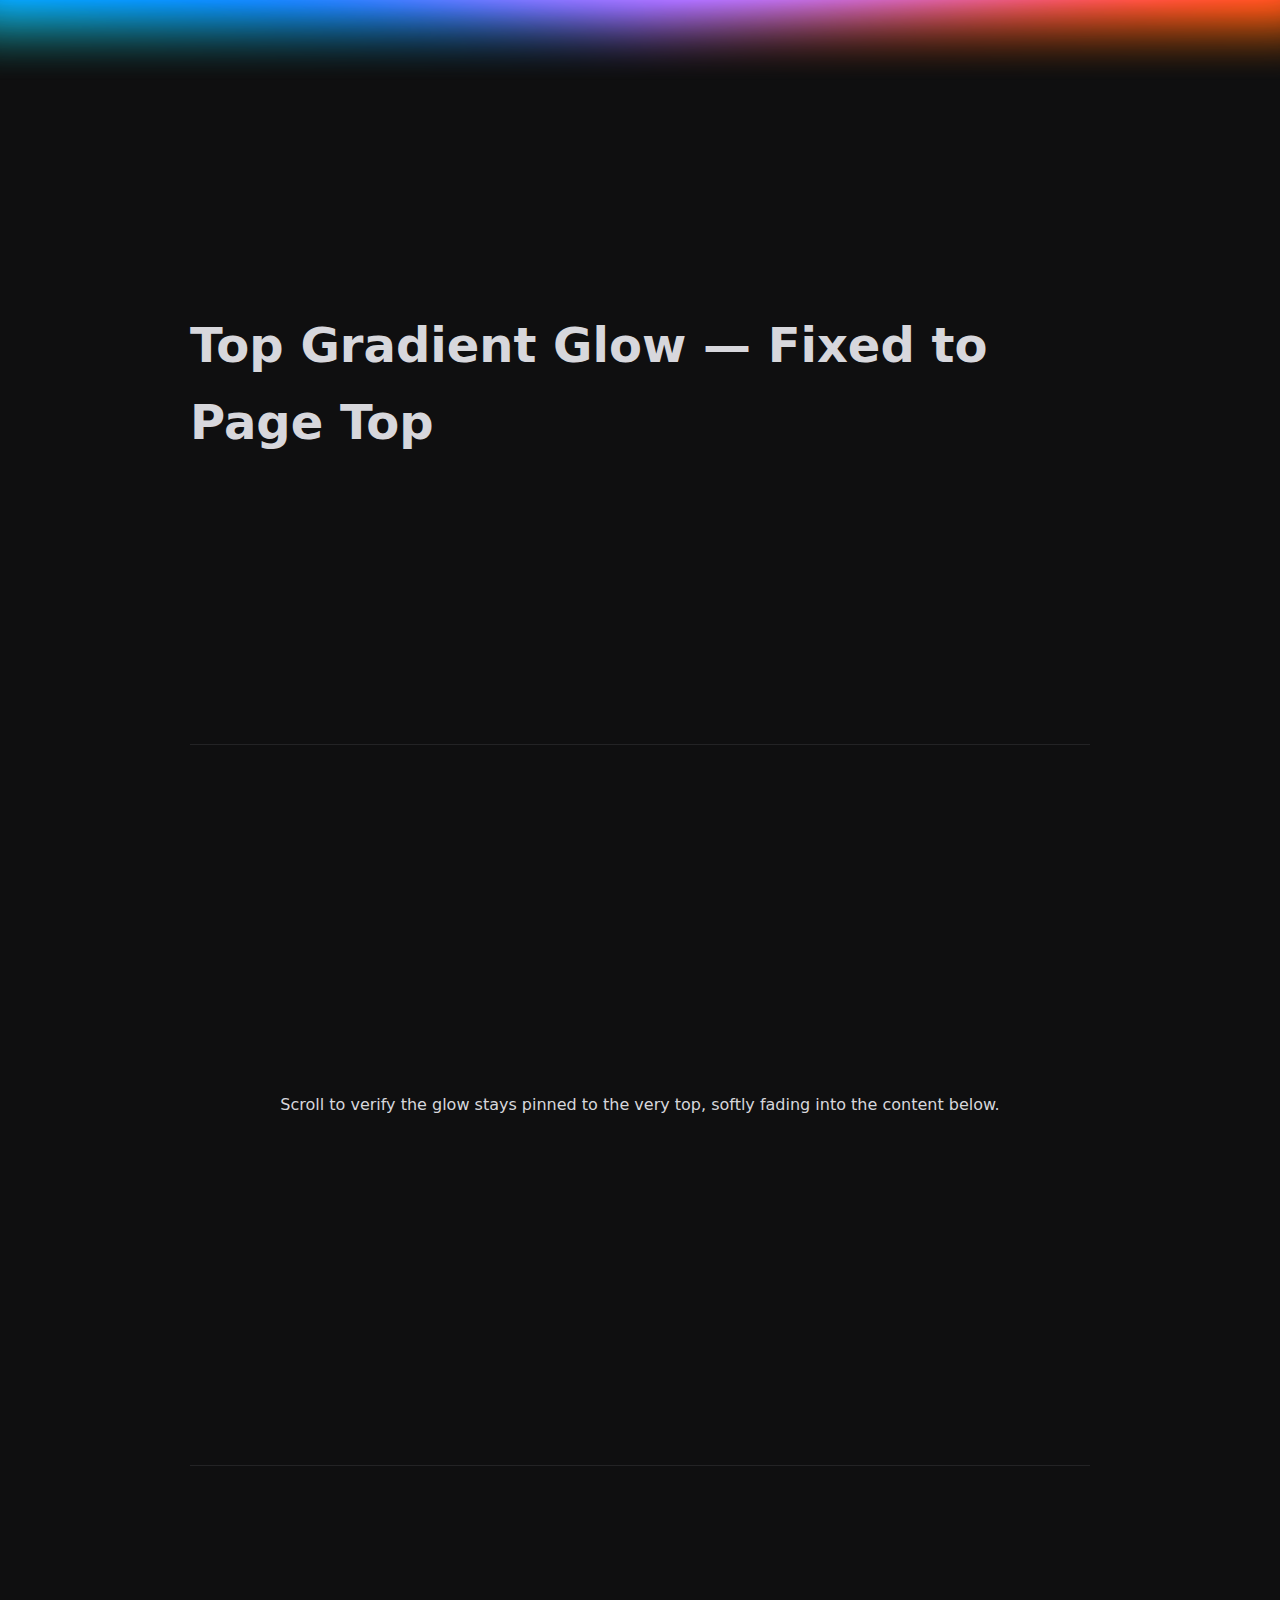
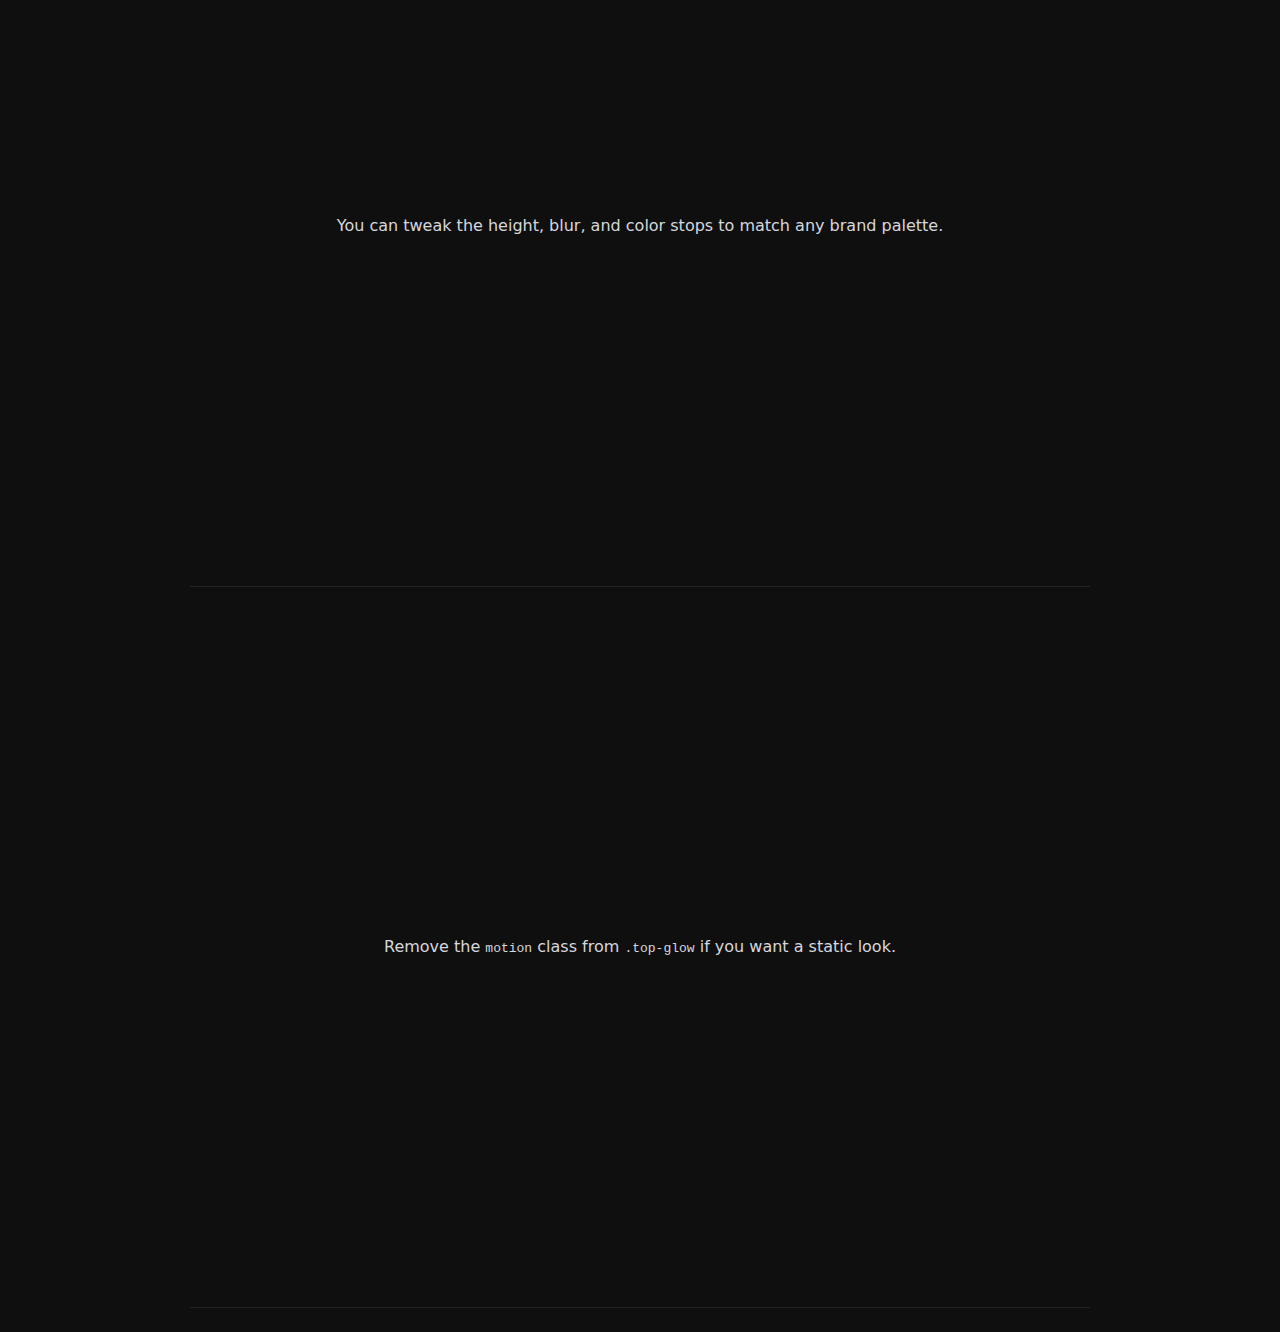
<file: web/gradients3.html>
<!doctype html>
<html lang="en">

<head>
    <meta charset="utf-8" />
    <meta name="viewport" content="width=device-width, initial-scale=1" />
    <title>Top Gradient Glow</title>
    <style>
        /* Page baseline */
        :root {
            color-scheme: dark;
            --bg: #0f0f10;
        }

        html,
        body {
            height: 100%;
            margin: 0;
            background: var(--bg);
            font-family: system-ui, -apple-system, Segoe UI, Roboto, Helvetica, Arial, sans-serif;
        }

        /* The fixed glow strip at the very top */
        .top-glow {
            position: absolute;
            top: 0;
            left: 0;
            right: 0;
            height: 100px;
            /* thin band */
            pointer-events: none;
            /* Let clicks pass through */
            overflow: hidden;
            /* contain the blurred pseudo-element */
            -webkit-mask-image: linear-gradient(to bottom, rgba(0, 0, 0, 1) 0%, rgba(0, 0, 0, 0) 80%);
            mask-image: linear-gradient(to bottom, rgba(0, 0, 0, 1) 0%, rgba(0, 0, 0, 0) 80%);
        }

        .top-glow::before {
            content: "";
            position: absolute;
            left: -50px;
            right: -50px;
            top: -120px;
            bottom: -120px;
            background: conic-gradient(from 1.5708rad at 50% 50%,
                    var(--bg) 0%,
                    var(--bg) 25%,
                    var(--bg) 50%,
                    #45ffce 50%,
                    #006fff 52%,
                    #9a79fd 55%,
                    #b17bfc 97%,
                    #ff3333 98%,
                    #ff9a11 100%);
            filter: blur(30px) saturate(120%);
            transform-origin: 50% 50%;
        }

        /* Demo content so you can scroll and see the glow staying on top */
        main {
            max-width: 900px;
            margin: 0 auto;
            padding: 24px;
            line-height: 1.6;
            color: #d7d7dc;
        }

        section {
            height: 80vh;
            border-bottom: 1px solid #232325;
            display: grid;
            place-items: center;
        }

        h1 {
            font-size: clamp(28px, 4vw, 48px);
            margin: 0;
        }
    </style>
</head>

<body>
    <!-- Fixed, always-on-top gradient glow strip -->
    <div class="top-glow motion"></div>

    <main>
        <section>
            <h1>Top Gradient Glow — Fixed to Page Top</h1>
        </section>
        <section>
            <p>Scroll to verify the glow stays pinned to the very top, softly fading into the content below.</p>
        </section>
        <section>
            <p>You can tweak the height, blur, and color stops to match any brand palette.</p>
        </section>
        <section>
            <p>Remove the <code>motion</code> class from <code>.top-glow</code> if you want a static look.</p>
        </section>
    </main>
</body>

</html>
</file>
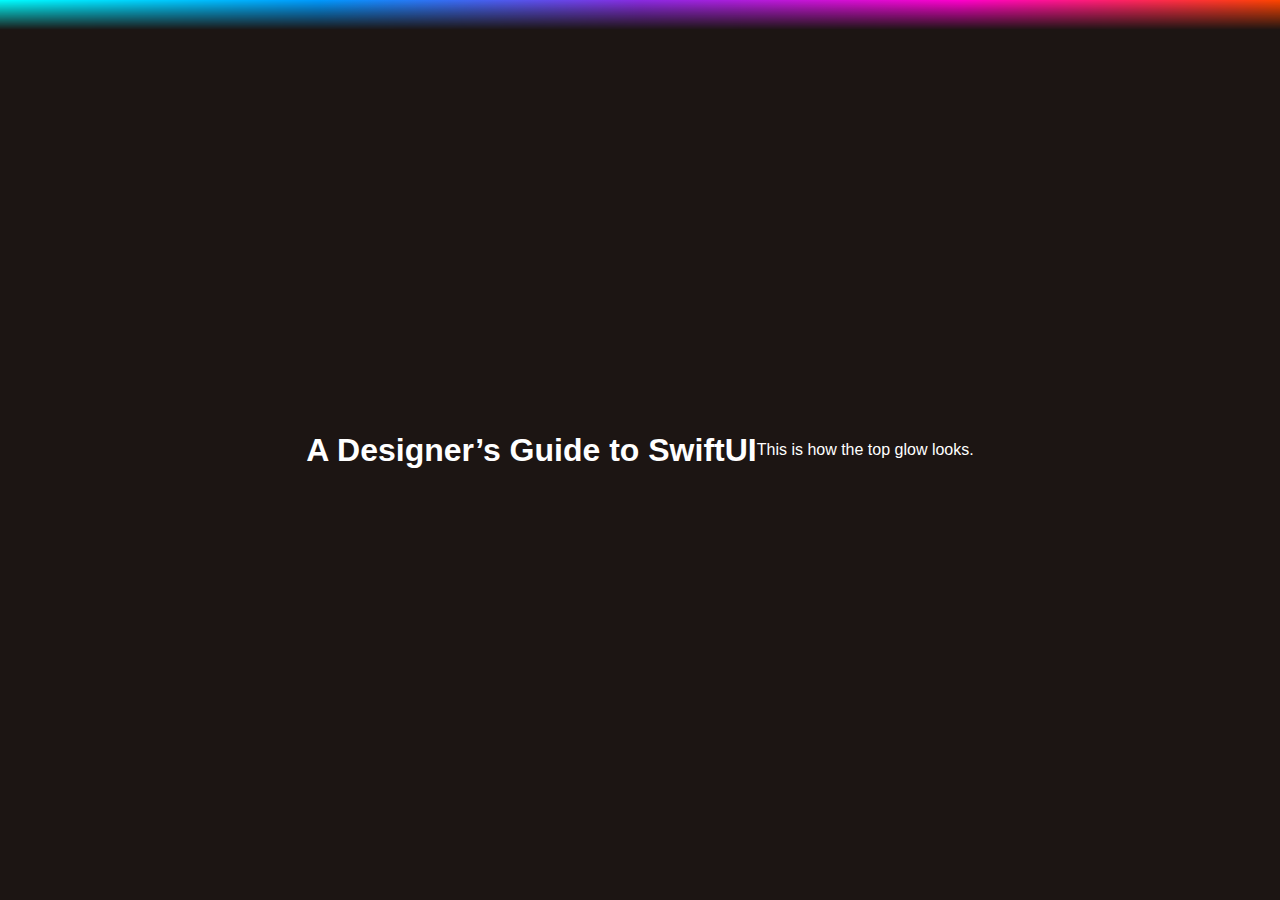
<file: web/index3.html>
<!DOCTYPE html>
<html lang="en">

<head>
    <meta charset="UTF-8">
    <title>Glow Strip</title>
    <style>
        body {
            margin: 0;
            background: #1c1513;
            /* dark background */
            min-height: 100vh;
            color: white;
            font-family: sans-serif;
            display: flex;
            justify-content: center;
            align-items: center;
            text-align: center;
        }

        /* Thin rainbow glow strip */
        .glow-strip {
            position: fixed;
            top: 0;
            left: 0;
            width: 100%;
            height: 30px;
            /* thin height, can tweak */
            background: linear-gradient(to right,
                    #00ffff,
                    #0099ff,
                    #8a2be2,
                    #ff00cc,
                    #ff4500);
            /* soft fade downward into transparency */
            mask-image: linear-gradient(to bottom, rgba(0, 0, 0, 1), rgba(0, 0, 0, 0));
            -webkit-mask-image: linear-gradient(to bottom, rgba(0, 0, 0, 1), rgba(0, 0, 0, 0));
            pointer-events: none;
            /* don’t block clicks */
        }
    </style>
</head>

<body>
    <div class="glow-strip"></div>
    <h1>A Designer’s Guide to SwiftUI</h1>
    <p>This is how the top glow looks.</p>
</body>

</html>
</file>
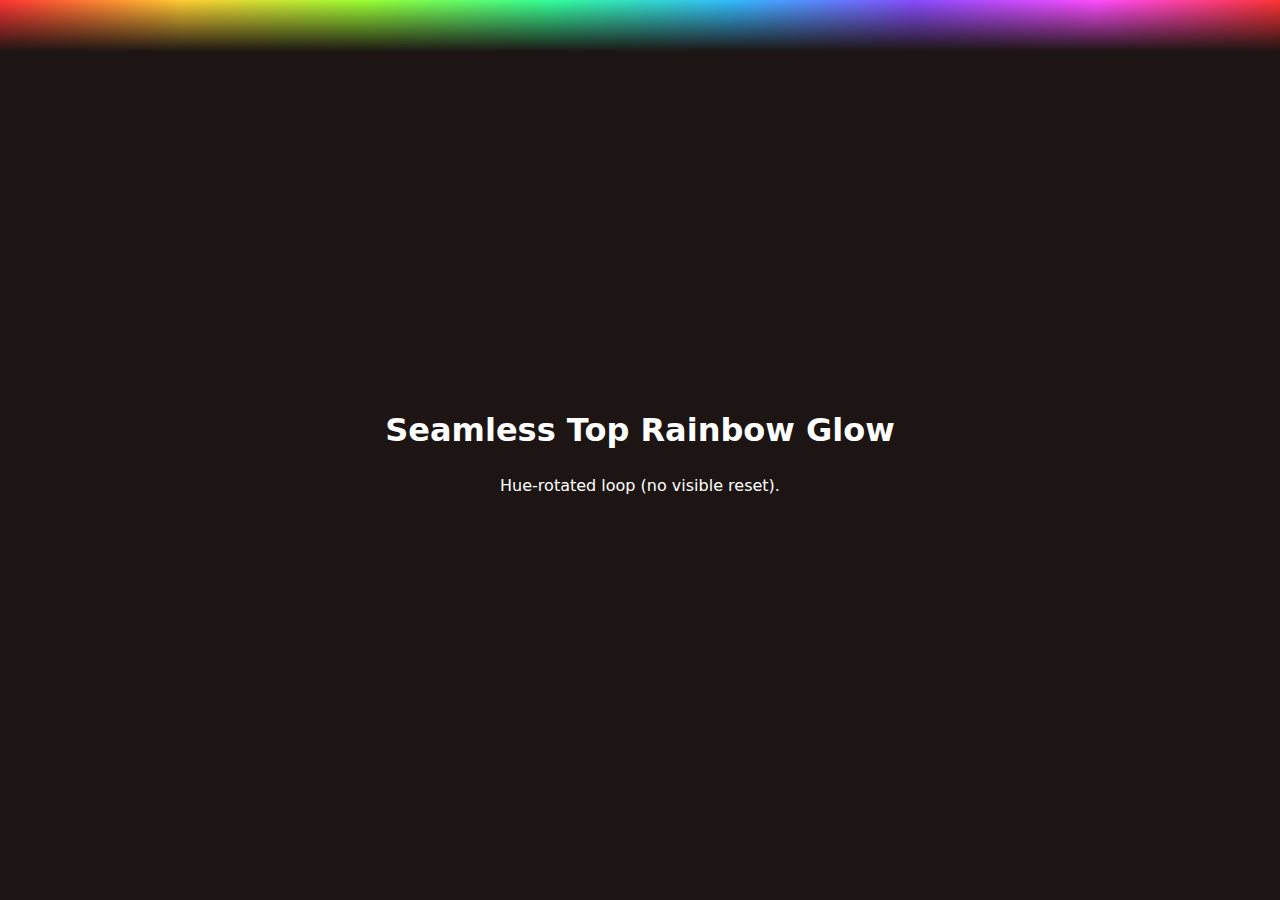
<file: web/index4.html>
<!DOCTYPE html>
<html lang="en">

<head>
    <meta charset="UTF-8" />
    <title>Seamless Rainbow Glow</title>
    <style>
        :root {
            --height: 52px;
            /* thickness */
            --speed: 18s;
            /* loop speed */
        }

        html,
        body {
            height: 100%;
        }

        body {
            margin: 0;
            background: #1c1513;
            color: #fff;
            display: grid;
            place-items: center;
            font: 16px/1.4 system-ui, -apple-system, Segoe UI, Roboto, sans-serif;
            text-align: center;
        }

        .glow-strip {
            position: fixed;
            inset: 0 0 auto 0;
            /* top edge */
            height: var(--height);
            pointer-events: none;
            z-index: 999;
            -webkit-mask-image: linear-gradient(to bottom, #000 0%, transparent 100%);
            mask-image: linear-gradient(to bottom, #000 0%, transparent 100%);
            overflow: hidden;
        }

        .glow-strip::before {
            content: "";
            position: absolute;
            inset: 0;
            /* rich rainbow base; we won't move it */
            background: linear-gradient(90deg,
                    hsl(0, 100%, 60%),
                    hsl(45, 100%, 60%),
                    hsl(90, 100%, 60%),
                    hsl(150, 100%, 60%),
                    hsl(200, 100%, 60%),
                    hsl(260, 100%, 65%),
                    hsl(300, 100%, 65%),
                    hsl(360, 100%, 60%));
            filter: blur(0.3px);
            animation: hueLoop var(--speed) linear infinite;
            will-change: filter;
        }

        @keyframes hueLoop {
            from {
                filter: hue-rotate(0deg) blur(0.3px);
            }

            to {
                filter: hue-rotate(360deg) blur(0.3px);
            }
        }

        @media (prefers-reduced-motion: reduce) {
            .glow-strip::before {
                animation: none;
            }
        }
    </style>
</head>

<body>
    <div class="glow-strip"></div>
    <main>
        <h1>Seamless Top Rainbow Glow</h1>
        <p>Hue-rotated loop (no visible reset).</p>
    </main>
</body>

</html>
</file>
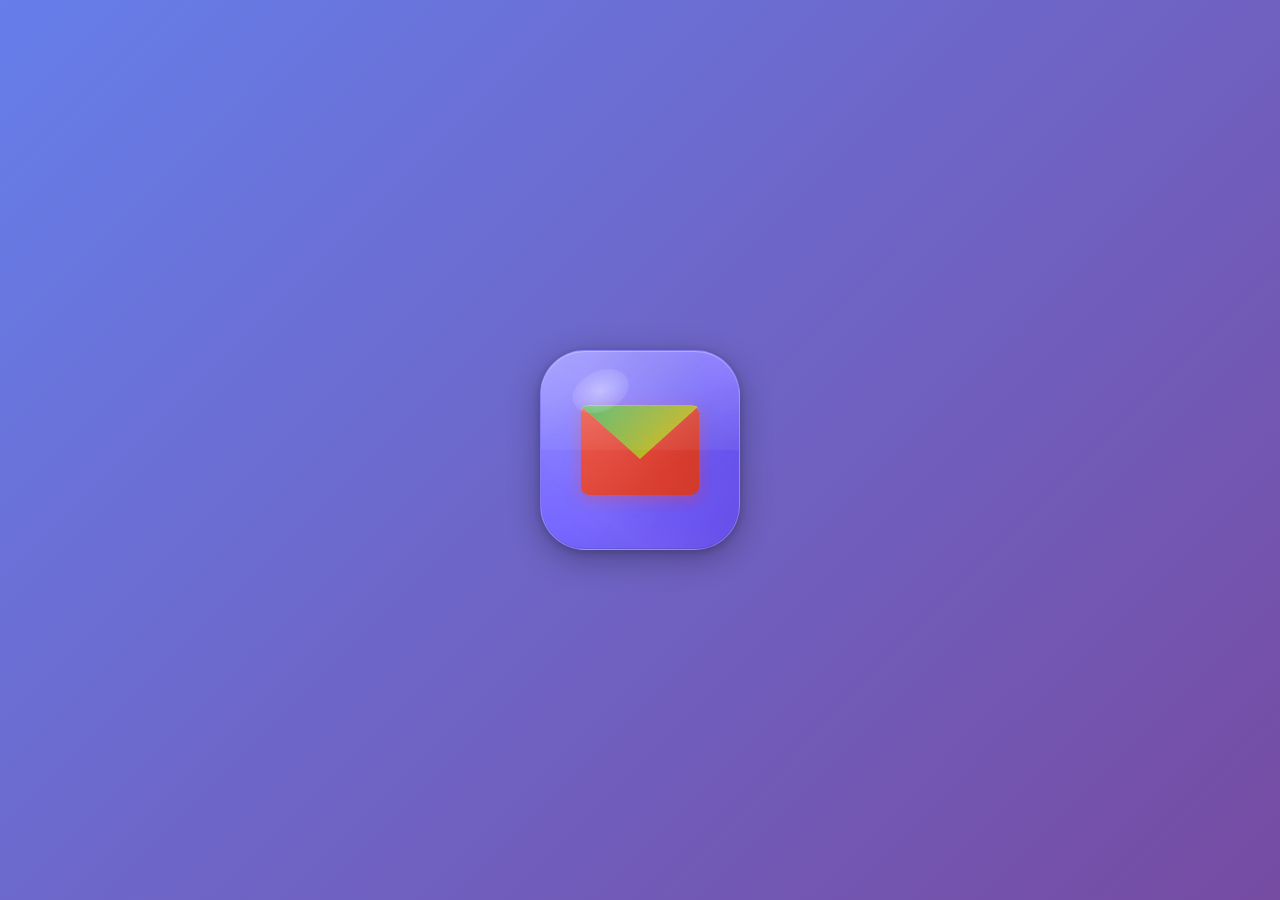
<file: web/mail.html>
<!DOCTYPE html>
<html lang="en">
<head>
    <meta charset="UTF-8">
    <meta name="viewport" content="width=device-width, initial-scale=1.0">
    <title>Liquid Glass Gmail Icon</title>
    <style>
        * {
            margin: 0;
            padding: 0;
            box-sizing: border-box;
        }

        body {
            display: flex;
            justify-content: center;
            align-items: center;
            min-height: 100vh;
            background: linear-gradient(135deg, #667eea 0%, #764ba2 100%);
            font-family: -apple-system, BlinkMacSystemFont, 'Segoe UI', Roboto, sans-serif;
        }

        .icon-container {
            position: relative;
            width: min(25vw, 200px);
            height: min(25vw, 200px);
            min-width: 80px;
            min-height: 80px;
            perspective: 1000px;
            transform-style: preserve-3d;
        }

        .gmail-icon {
            position: relative;
            width: 100%;
            height: 100%;
            border-radius: 22.5%;
            background: linear-gradient(135deg, 
                rgba(255, 255, 255, 0.25) 0%,
                rgba(255, 255, 255, 0.1) 25%,
                rgba(255, 255, 255, 0.05) 50%,
                rgba(0, 0, 0, 0.05) 75%,
                rgba(0, 0, 0, 0.1) 100%);
            backdrop-filter: blur(20px) saturate(180%);
            -webkit-backdrop-filter: blur(20px) saturate(180%);
            border: 1px solid rgba(255, 255, 255, 0.2);
            box-shadow: 
                0 8px 32px rgba(0, 0, 0, 0.3),
                0 2px 8px rgba(0, 0, 0, 0.2),
                inset 0 1px 0 rgba(255, 255, 255, 0.3),
                inset 0 -1px 0 rgba(0, 0, 0, 0.1);
            overflow: hidden;
            transition: all 0.3s cubic-bezier(0.4, 0, 0.2, 1);
            transform-style: preserve-3d;
        }

        .gmail-icon::before {
            content: '';
            position: absolute;
            top: 0;
            left: 0;
            right: 0;
            height: 50%;
            background: linear-gradient(180deg, 
                rgba(255, 255, 255, 0.2) 0%,
                rgba(255, 255, 255, 0.05) 100%);
            border-radius: 22.5% 22.5% 0 0;
            z-index: 10;
        }

        .gmail-content {
            position: relative;
            width: 100%;
            height: 100%;
            display: flex;
            align-items: center;
            justify-content: center;
            z-index: 5;
        }

        .envelope {
            position: relative;
            width: 60%;
            height: 45%;
            transform-style: preserve-3d;
        }

        .envelope-back {
            position: absolute;
            width: 100%;
            height: 100%;
            background: linear-gradient(135deg, #ea4335 0%, #d33b2c 100%);
            border-radius: 8%;
            box-shadow: 
                0 4px 16px rgba(234, 67, 53, 0.4),
                inset 0 1px 0 rgba(255, 255, 255, 0.2);
        }

        .envelope-front {
            position: absolute;
            width: 100%;
            height: 100%;
            background: linear-gradient(135deg, #fbbc04 0%, #ea4335 50%, #ea4335 100%);
            border-radius: 8%;
            clip-path: polygon(0 0, 100% 0, 50% 60%, 0 0);
            box-shadow: 
                0 2px 8px rgba(251, 188, 4, 0.3),
                inset 0 1px 0 rgba(255, 255, 255, 0.3);
            z-index: 2;
        }

        .envelope-flap {
            position: absolute;
            top: 0;
            left: 0;
            width: 100%;
            height: 60%;
            background: linear-gradient(135deg, #34a853 0%, #fbbc04 100%);
            border-radius: 8% 8% 0 0;
            clip-path: polygon(0 0, 100% 0, 50% 100%);
            transform-origin: 50% 0%;
            box-shadow: 
                0 2px 8px rgba(52, 168, 83, 0.3),
                inset 0 1px 0 rgba(255, 255, 255, 0.2);
            z-index: 3;
        }

        .highlight {
            position: absolute;
            top: 10%;
            left: 15%;
            width: 30%;
            height: 20%;
            background: radial-gradient(ellipse at center, 
                rgba(255, 255, 255, 0.4) 0%,
                rgba(255, 255, 255, 0.1) 70%,
                transparent 100%);
            border-radius: 50%;
            transform: rotate(-25deg);
            z-index: 15;
        }

        .gmail-icon:hover {
            transform: translateY(-2px) scale(1.02);
            box-shadow: 
                0 12px 40px rgba(0, 0, 0, 0.4),
                0 4px 12px rgba(0, 0, 0, 0.3),
                inset 0 1px 0 rgba(255, 255, 255, 0.4),
                inset 0 -1px 0 rgba(0, 0, 0, 0.1);
        }

        .gmail-icon:active {
            transform: translateY(0) scale(0.98);
            transition: all 0.1s ease;
        }

        /* Responsive scaling */
        @media (max-width: 768px) {
            .icon-container {
                width: min(30vw, 150px);
                height: min(30vw, 150px);
            }
        }

        @media (max-width: 480px) {
            .icon-container {
                width: min(35vw, 120px);
                height: min(35vw, 120px);
            }
        }

        /* Additional glass layers for depth */
        .glass-layer-1,
        .glass-layer-2 {
            position: absolute;
            top: 0;
            left: 0;
            width: 100%;
            height: 100%;
            border-radius: 22.5%;
            pointer-events: none;
        }

        .glass-layer-1 {
            background: radial-gradient(circle at 30% 20%, 
                rgba(255, 255, 255, 0.15) 0%,
                transparent 50%);
            z-index: 8;
        }

        .glass-layer-2 {
            background: linear-gradient(45deg, 
                transparent 0%,
                rgba(255, 255, 255, 0.05) 25%,
                transparent 50%,
                rgba(0, 0, 0, 0.03) 75%,
                transparent 100%);
            z-index: 9;
        }
    </style>
</head>
<body>
    <div class="icon-container">
        <div class="gmail-icon">
            <div class="glass-layer-1"></div>
            <div class="glass-layer-2"></div>
            <div class="gmail-content">
                <div class="envelope">
                    <div class="envelope-back"></div>
                    <div class="envelope-front"></div>
                    <div class="envelope-flap"></div>
                </div>
            </div>
            <div class="highlight"></div>
        </div>
    </div>
</body>
</html>
</file>
<file: liquid-glass-pill/pill.css>
:root {
  --pill-w: 480px;
  --pill-h: 52px;
  --pill-r: 26px;
  --pill-tint: rgba(255, 255, 255, 0.06);
  --pill-inner-shadow: inset 0 0 12px -3px rgba(255, 255, 255, 0.6);
  --pill-outer-shadow: 0 18px 30px -10px rgba(0, 0, 0, 0.35);
  --pill-bg-url: url('https://images.unsplash.com/photo-1618221195710-dd6b41faaea6?q=80&w=2000&auto=format&fit=crop');

  /* Refraction tunables — read by pill.js via getComputedStyle. Edit here,
     not in JS. Unitless because pill.js does parseFloat() and uses them as
     plain numbers. */
  --lg-thickness: 80;
  --lg-bezel: 20;
  --lg-ior: 1.5;
  /* Uniform horizontal slab-refraction shift, in *visible screen pixels*.
     Adds a consistent shift across the entire pill on top of the bezel rim
     curl. Kept as a knob in case the slab effect is wanted later, but the
     default is 0 (pure kube.io rim curl) because the directional bias of
     a non-zero slab tends to read as a "drift" rather than glass thickness.
     Set to ±5–10 if you want the Apple-style tilted-slab look. */
  --lg-uniform-shift: 0;
}

* { box-sizing: border-box; }

html { scroll-behavior: smooth; }

body {
  margin: 0;
  font-family: -apple-system, BlinkMacSystemFont, 'Segoe UI', Roboto, sans-serif;
  font-weight: 300;
  color: #1c1c1e;
  background: #f5f5f7;
}

/* Pill: positioning + frosted-glass fallback that works in Safari + Firefox */
.lg-pill {
  position: fixed;
  top: 24px;
  left: 50%;
  transform: translateX(-50%);
  width: var(--pill-w);
  height: var(--pill-h);
  border-radius: var(--pill-r);
  background: var(--pill-tint);
  box-shadow: var(--pill-inner-shadow), var(--pill-outer-shadow);

  /* Frosted-glass fallback */
  -webkit-backdrop-filter: blur(20px) saturate(1.5);
  backdrop-filter: blur(20px) saturate(1.5);

  display: flex;
  align-items: center;
  justify-content: space-between;
  padding: 0 18px;
  z-index: 100;
}

/* Real refractive lens — Chromium only (overrides the blur fallback).
   Set both prefixed and unprefixed inside the @supports block so we don't
   leave the -webkit blur active on browsers that match this support query. */
@supports (backdrop-filter: url(#lg-pill-filter)) {
  .lg-pill {
    -webkit-backdrop-filter: url(#lg-pill-filter);
    backdrop-filter: url(#lg-pill-filter);
  }
}

.lg-pill__brand {
  font-weight: 600;
  font-size: 15px;
  text-decoration: none;
  color: #1c1c1e;
  letter-spacing: 0.02em;
}

.lg-pill__nav {
  list-style: none;
  margin: 0;
  padding: 0;
  display: flex;
  gap: 18px;
}

.lg-pill__nav a {
  font-size: 13px;
  text-decoration: none;
  color: #1c1c1e;
  opacity: 0.85;
}

.lg-pill__nav a:hover { opacity: 1; }

/* Hero with fixed background — gives the pill a colorful backdrop to refract */
.hero {
  height: 100vh;
  background: var(--pill-bg-url) center/cover no-repeat fixed;
  display: flex;
  flex-direction: column;
  align-items: center;
  justify-content: center;
  text-align: center;
  color: white;
  text-shadow: 0 2px 18px rgba(0, 0, 0, 0.4);
}

.hero h1 {
  font-size: clamp(36px, 6vw, 72px);
  font-weight: 200;
  margin: 0;
}

.hero__tagline {
  font-size: 18px;
  margin-top: 8px;
  opacity: 0.9;
}

/* Page sections */
.page-section {
  padding: 80px 24px;
  max-width: 800px;
  margin: 0 auto;
}

.page-section--alt {
  background: #ffffff;
  max-width: 100%;
  margin: 0;
  padding: 80px 24px;
}

.page-section--alt > * { max-width: 800px; margin-left: auto; margin-right: auto; }

.page-section h2 {
  font-size: 36px;
  font-weight: 300;
  margin-top: 0;
}

.page-section p {
  line-height: 1.7;
  font-size: 16px;
  margin-bottom: 1em;
}
</file>
<file: web/static/css/slimselect.css>
:root{--ss-primary-color: #5897fb;--ss-bg-color: #ffffff;--ss-font-color: #4d4d4d;--ss-font-placeholder-color: #8d8d8d;--ss-disabled-color: #dcdee2;--ss-border-color: #dcdee2;--ss-highlight-color: #fffb8c;--ss-success-color: #00b755;--ss-error-color: #dc3545;--ss-main-height: 30px;--ss-content-height: 300px;--ss-spacing-l: 7px;--ss-spacing-m: 5px;--ss-spacing-s: 3px;--ss-animation-timing: 0.2s;--ss-border-radius: 4px}@keyframes ss-valueIn{0%{transform:scale(0);opacity:0}100%{transform:scale(1);opacity:1}}@keyframes ss-valueOut{0%{transform:scale(1);opacity:1}100%{transform:scale(0);opacity:0}}.ss-hide{display:none !important}.ss-main{display:flex;flex-direction:row;position:relative;user-select:none;color:var(--ss-font-color);min-height:var(--ss-main-height);width:100%;padding:var(--ss-spacing-s);cursor:pointer;border:1px solid var(--ss-border-color);border-radius:var(--ss-border-radius);background-color:var(--ss-bg-color);outline:0;box-sizing:border-box;transition:background-color var(--ss-animation-timing);overflow:hidden}.ss-main:focus{box-shadow:0 0 5px var(--ss-primary-color)}.ss-main.ss-disabled{background-color:var(--ss-disabled-color);cursor:not-allowed}.ss-main.ss-disabled .ss-values .ss-disabled{color:var(--ss-font-color)}.ss-main.ss-disabled .ss-values .ss-value .ss-value-delete{cursor:not-allowed}.ss-main.ss-open-above{border-top-left-radius:0px;border-top-right-radius:0px}.ss-main.ss-open-below{border-bottom-left-radius:0px;border-bottom-right-radius:0px}.ss-main .ss-values{display:inline-flex;flex-wrap:wrap;gap:var(--ss-spacing-m);flex:1 1 100%}.ss-main .ss-values .ss-placeholder{display:flex;padding:var(--ss-spacing-s) var(--ss-spacing-m) var(--ss-spacing-s) var(--ss-spacing-m);margin:auto 0px auto 0px;line-height:1em;align-items:center;width:100%;color:var(--ss-font-placeholder-color);overflow:hidden;text-overflow:ellipsis;white-space:nowrap}.ss-main .ss-values .ss-max{display:flex;user-select:none;align-items:center;width:fit-content;font-size:12px;color:var(--ss-bg-color);line-height:1;padding:var(--ss-spacing-s) var(--ss-spacing-m);background-color:var(--ss-primary-color);border-radius:var(--ss-border-radius)}.ss-main .ss-values .ss-single{display:flex;margin:auto 0px auto var(--ss-spacing-s)}.ss-main .ss-values .ss-value{display:flex;user-select:none;align-items:center;width:fit-content;background-color:var(--ss-primary-color);border-radius:var(--ss-border-radius);animation-name:ss-valueIn;animation-duration:var(--ss-animation-timing);animation-timing-function:ease-out;animation-fill-mode:both}.ss-main .ss-values .ss-value.ss-value-out{animation-name:ss-valueOut;animation-duration:var(--ss-animation-timing);animation-timing-function:ease-out}.ss-main .ss-values .ss-value .ss-value-text{font-size:12px;color:var(--ss-bg-color);line-height:1;padding:var(--ss-spacing-s) var(--ss-spacing-m)}.ss-main .ss-values .ss-value .ss-value-delete{display:flex;align-items:center;height:var(--ss-spacing-l);width:var(--ss-spacing-l);padding:var(--ss-spacing-s) var(--ss-spacing-m);cursor:pointer;border-left:solid 1px var(--ss-bg-color);box-sizing:content-box}.ss-main .ss-values .ss-value .ss-value-delete svg{height:var(--ss-spacing-l);width:var(--ss-spacing-l)}.ss-main .ss-values .ss-value .ss-value-delete svg path{fill:none;stroke:var(--ss-bg-color);stroke-width:18;stroke-linecap:round;stroke-linejoin:round}.ss-main .ss-deselect{display:flex;align-self:center;justify-content:flex-end;flex:0 1 auto;width:8px;height:8px;margin:0 var(--ss-spacing-m) 0 var(--ss-spacing-m)}.ss-main .ss-deselect svg{width:8px;height:8px}.ss-main .ss-deselect svg path{fill:none;stroke:var(--ss-font-color);stroke-width:20;stroke-linecap:round;stroke-linejoin:round}.ss-main .ss-arrow{display:flex;align-items:center;justify-content:flex-end;flex:0 1 auto;width:12px;height:12px;margin:auto var(--ss-spacing-m) auto var(--ss-spacing-m)}.ss-main .ss-arrow path{fill:none;stroke:var(--ss-font-color);stroke-width:18;stroke-linecap:round;stroke-linejoin:round;transition-timing-function:ease-out;transition:var(--ss-animation-timing)}.ss-content{position:absolute;display:flex;height:auto;flex-direction:column;width:auto;max-height:var(--ss-content-height);box-sizing:border-box;border:solid 1px var(--ss-border-color);background-color:var(--ss-bg-color);transition:transform var(--ss-animation-timing),opacity var(--ss-animation-timing);opacity:0;transform:scaleY(0);transform-origin:center top;overflow:hidden;z-index:10000}.ss-content.ss-relative{position:relative;height:100%}.ss-content.ss-open-above{flex-direction:column-reverse;opacity:1;transform:scaleY(1);transform-origin:center bottom;border-top-left-radius:var(--ss-border-radius);border-top-right-radius:var(--ss-border-radius)}.ss-content.ss-open-below{opacity:1;transform:scaleY(1);transform-origin:center top;border-bottom-left-radius:var(--ss-border-radius);border-bottom-right-radius:var(--ss-border-radius)}.ss-content .ss-search{flex:0 1 auto;display:flex;flex-direction:row;padding:var(--ss-spacing-l) var(--ss-spacing-l) var(--ss-spacing-m) var(--ss-spacing-l)}.ss-content .ss-search input{display:inline-flex;font-size:inherit;line-height:inherit;flex:1 1 auto;width:100%;min-width:0px;padding:var(--ss-spacing-m) var(--ss-spacing-l);margin:0;border:1px solid var(--ss-border-color);border-radius:var(--ss-border-radius);background-color:var(--ss-bg-color);outline:0;text-align:left;box-sizing:border-box}.ss-content .ss-search input::placeholder{color:var(--ss-font-placeholder-color);vertical-align:middle}.ss-content .ss-search input:focus{box-shadow:0 0 5px var(--ss-primary-color)}.ss-content .ss-search .ss-addable{display:inline-flex;justify-content:center;align-items:center;cursor:pointer;flex:0 0 auto;height:auto;margin:0 0 0 var(--ss-spacing-m);border:1px solid var(--ss-border-color);border-radius:var(--ss-border-radius)}.ss-content .ss-search .ss-addable svg{display:flex;align-items:center;justify-content:flex-end;flex:0 1 auto;width:12px;height:12px;margin:auto var(--ss-spacing-m) auto var(--ss-spacing-m)}.ss-content .ss-search .ss-addable svg path{fill:none;stroke:var(--ss-font-color);stroke-width:18;stroke-linecap:round;stroke-linejoin:round}.ss-content .ss-list{flex:1 1 auto;height:auto;overflow-x:hidden;overflow-y:auto}.ss-content .ss-list .ss-error{color:var(--ss-error-color);padding:var(--ss-spacing-l)}.ss-content .ss-list .ss-searching{color:var(--ss-font-color);padding:var(--ss-spacing-l)}.ss-content .ss-list .ss-optgroup.ss-close .ss-option{display:none !important}.ss-content .ss-list .ss-optgroup .ss-optgroup-label{display:flex;flex-direction:row;align-items:center;justify-content:space-between;padding:var(--ss-spacing-m) var(--ss-spacing-l) var(--ss-spacing-m) var(--ss-spacing-l)}.ss-content .ss-list .ss-optgroup .ss-optgroup-label .ss-optgroup-label-text{flex:1 1 auto;font-weight:bold;color:var(--ss-font-color)}.ss-content .ss-list .ss-optgroup .ss-optgroup-label:has(.ss-arrow){cursor:pointer}.ss-content .ss-list .ss-optgroup .ss-optgroup-label .ss-optgroup-actions{flex:0 1 auto;display:flex;flex-direction:row;align-items:center;justify-content:center;gap:var(--ss-spacing-m)}.ss-content .ss-list .ss-optgroup .ss-optgroup-label .ss-optgroup-actions .ss-selectall{flex:0 0 auto;display:flex;flex-direction:row;cursor:pointer}.ss-content .ss-list .ss-optgroup .ss-optgroup-label .ss-optgroup-actions .ss-selectall:hover{opacity:.5}.ss-content .ss-list .ss-optgroup .ss-optgroup-label .ss-optgroup-actions .ss-selectall.ss-selected svg path{stroke:var(--ss-error-color)}.ss-content .ss-list .ss-optgroup .ss-optgroup-label .ss-optgroup-actions .ss-selectall span{flex:0 1 auto;display:flex;align-items:center;justify-content:center;font-size:60%;text-align:center;padding:0 var(--ss-spacing-s) 0 0}.ss-content .ss-list .ss-optgroup .ss-optgroup-label .ss-optgroup-actions .ss-selectall svg{flex:0 1 auto;width:13px;height:13px}.ss-content .ss-list .ss-optgroup .ss-optgroup-label .ss-optgroup-actions .ss-selectall svg path{fill:none;stroke:var(--ss-success-color);stroke-linecap:round;stroke-linejoin:round}.ss-content .ss-list .ss-optgroup .ss-optgroup-label .ss-optgroup-actions .ss-selectall svg:first-child{stroke-width:5}.ss-content .ss-list .ss-optgroup .ss-optgroup-label .ss-optgroup-actions .ss-selectall svg:last-child{stroke-width:11}.ss-content .ss-list .ss-optgroup .ss-optgroup-label .ss-optgroup-actions .ss-closable{flex:0 1 auto;display:flex;flex-direction:row;cursor:pointer}.ss-content .ss-list .ss-optgroup .ss-optgroup-label .ss-optgroup-actions .ss-closable .ss-arrow{flex:1 1 auto;width:10px;height:10px}.ss-content .ss-list .ss-optgroup .ss-optgroup-label .ss-optgroup-actions .ss-closable .ss-arrow path{fill:none;stroke:var(--ss-font-color);stroke-width:18;stroke-linecap:round;stroke-linejoin:round;transition-timing-function:ease-out;transition:var(--ss-animation-timing)}.ss-content .ss-list .ss-optgroup .ss-option{padding:var(--ss-spacing-s) var(--ss-spacing-s) var(--ss-spacing-s) calc(var(--ss-spacing-l)*3)}.ss-content .ss-list .ss-option{display:flex;padding:var(--ss-spacing-m) var(--ss-spacing-l) var(--ss-spacing-m) var(--ss-spacing-l);color:var(--ss-font-color);cursor:pointer;user-select:none}.ss-content .ss-list .ss-option:hover{color:var(--ss-bg-color);background-color:var(--ss-primary-color)}.ss-content .ss-list .ss-option.ss-highlighted,.ss-content .ss-list .ss-option:not(.ss-disabled).ss-selected{color:var(--ss-bg-color);background-color:var(--ss-primary-color)}.ss-content .ss-list .ss-option.ss-disabled{cursor:not-allowed;background-color:var(--ss-disabled-color)}.ss-content .ss-list .ss-option.ss-disabled:hover{color:var(--ss-font-color)}.ss-content .ss-list .ss-option .ss-search-highlight{background-color:var(--ss-highlight-color)}
</file>
<file: web/static/css/design.css>
/* @import url(./chosen-dark.css) (prefers-color-scheme: dark); */
/* @import url(./chosen.min.css); */

* {
    box-sizing: border-box;
}

body {
    font-family: -apple-system, BlinkMacSystemFont, sans-serif;
    width: 90%;
    margin: auto;
    text-align: center;
}

@media only screen and (max-width: 600px) {
    body {
        width: 100%;
    }
    /* .row {
        flex-direction: row;
    } */
}

.loaded {
    /* border: 1px solid red; */
    
    max-width: 800px;
    width: 100%;
    /* float: center; */
    /* display: block; */
    position: relative;
    pointer-events: none;
}

body.dark-theme{
    background: #000000;
    color: #eee;
}
/* .row {
    display: flex;
    flex-wrap: wrap;
} */

/* .aabtn {
    flex: 4%;
}

.0 {
    flex: 96%;
} */

/* Regex CSS */
[class*="s2a"] {
    visibility: hidden;
}

.clippy_board {
    height: 30px;
    background-color: transparent;
    background-repeat: no-repeat;
    border: none;
    cursor: pointer;
    overflow: hidden;
    outline: none;
}

.clipimg {
    height: 20px;
    width: 20px;
}
</file>
